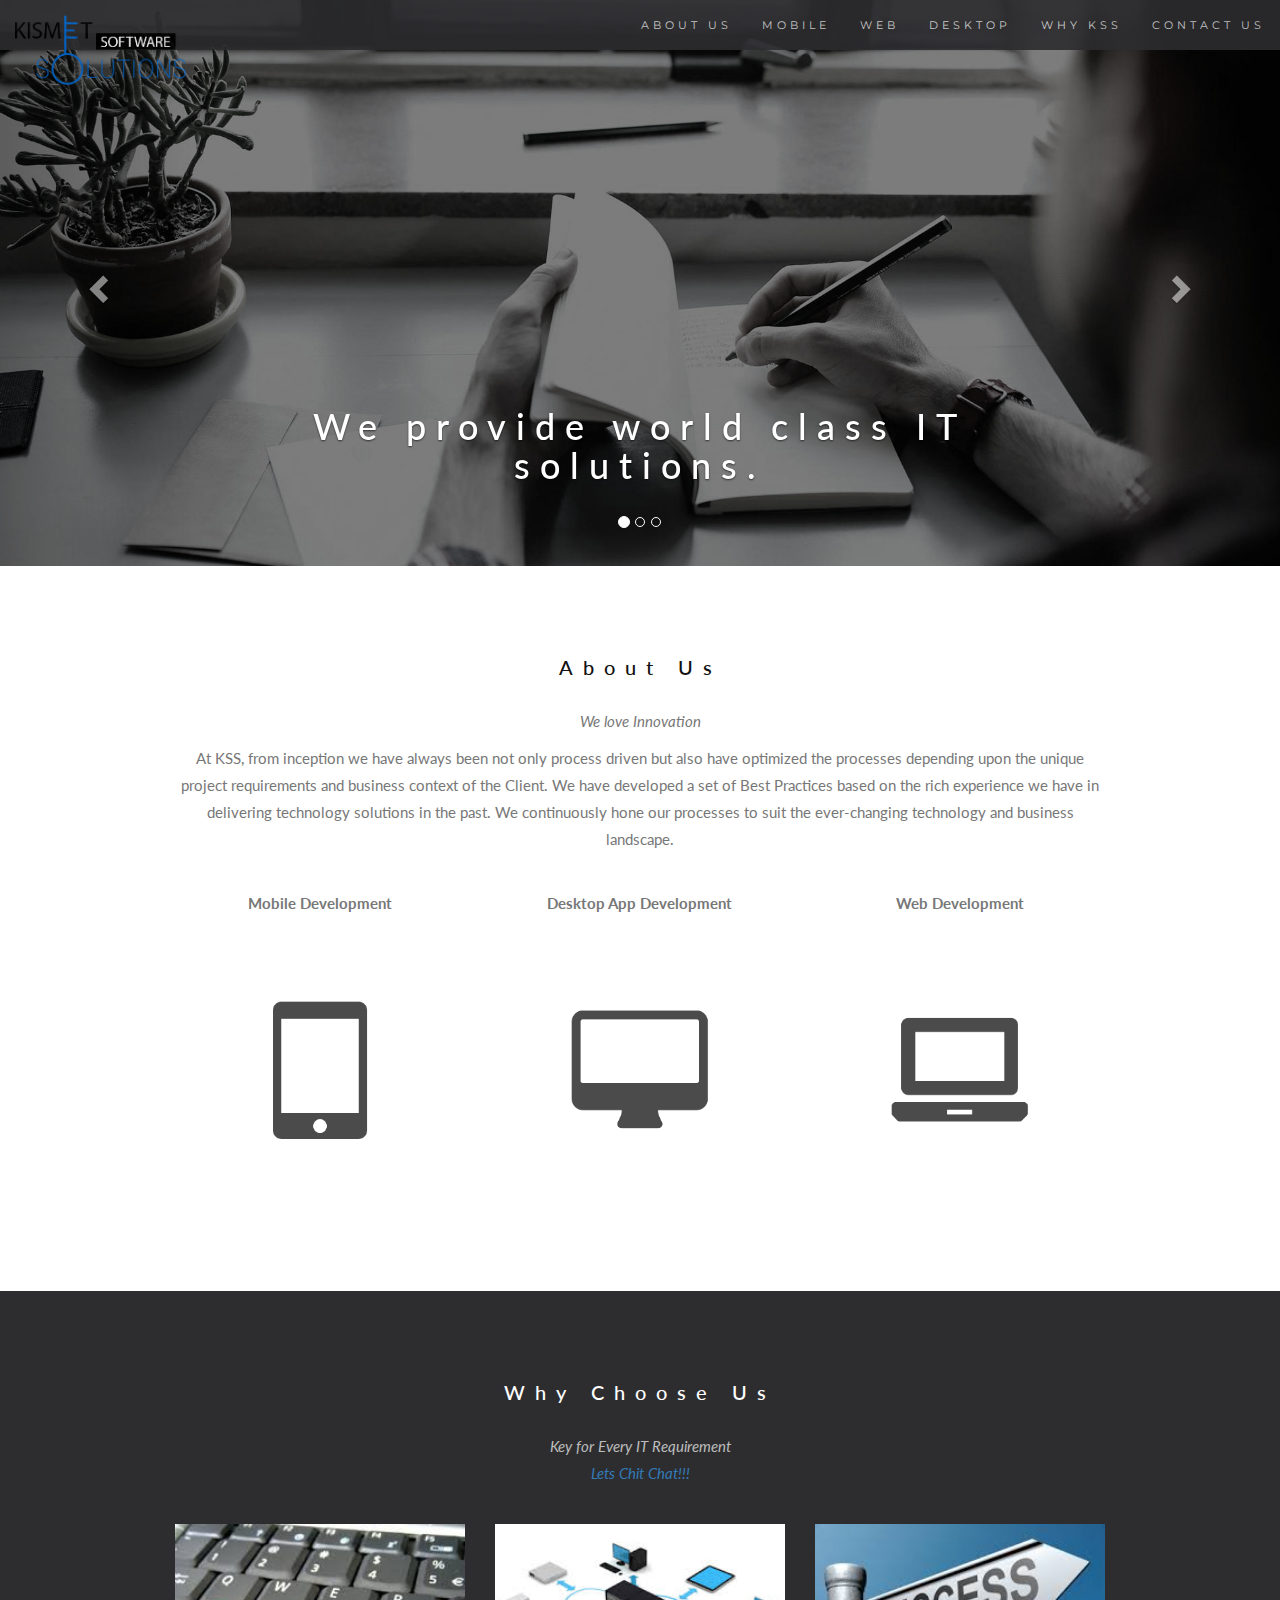
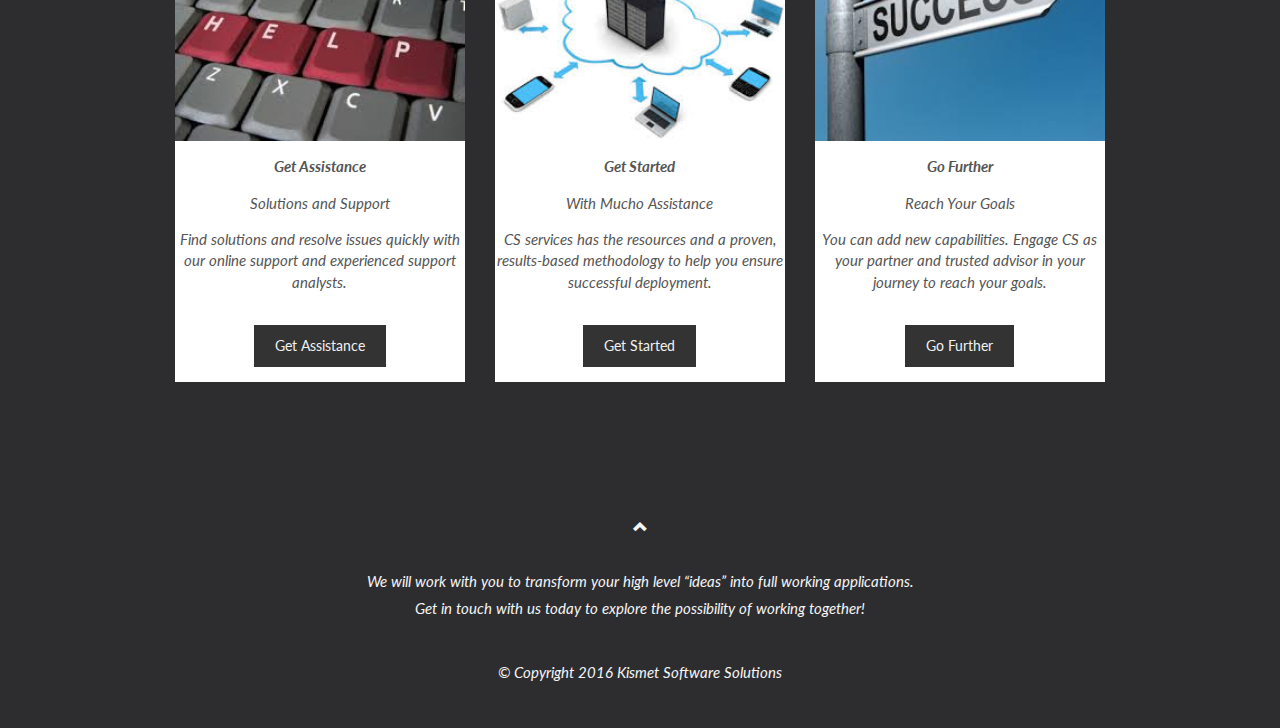
<file: kss/index.html>
<!DOCTYPE html>
<html lang="en">
<head>
  <title>Kismet Software Solutions</title>
  <meta charset="utf-8">
  <!--Developed by Ashish Pal 
  Contact devlopnation@gmail.com
  Phn - +91-8130527753
  -->
  <meta name="viewport" content="width=device-width, initial-scale=1">
  <link rel="stylesheet" href="css/bootstrap.min.css">
  <link rel="stylesheet" href="css/custom.css">
  <link rel="stylesheet" href="font-awesome/css/font-awesome.min.css">
  <link href="http://fonts.googleapis.com/css?family=Lato" rel="stylesheet" type="text/css">
  <link href="http://fonts.googleapis.com/css?family=Montserrat" rel="stylesheet" type="text/css">
  <script src="js/jquery.min.js"></script>
  <script src="js/bootstrap.min.js"></script>
</head>
<body id="home" data-spy="scroll" data-target=".navbar" data-offset="50">

<nav class="navbar navbar-default navbar-fixed-top">
  <div class="container-fluid">
    <div class="navbar-header">
      <button type="button" class="navbar-toggle" data-toggle="collapse" data-target="#myNavbar">
        <span class="icon-bar"></span>
        <span class="icon-bar"></span>
        <span class="icon-bar"></span>                        
      </button>
      <a class="navbar-brand" href="#home"><img class="imgLogo" src="./images/kss-logo.png" alt="logo">
        </a>
      <!--<a class="navbar-brand" href="#home">KSS</a>-->
    </div>
    <div class="collapse navbar-collapse" id="myNavbar">
      <ul class="nav navbar-nav navbar-right">
       <li><a href="#about">ABOUT US</a></li>
        <li><a href="../mobile/index.html">MOBILE</a></li>
        <li><a href="../web/index.html">WEB</a></li>
        <li><a href="../desktop/index.html">DESKTOP</a></li>
        <li><a href="#why">WHY KSS</a></li>
        <li><a href="contact.html">CONTACT US</a></li>
      </ul>
    </div>
  </div>
</nav>

<div id="myCarousel" class="carousel slide" data-ride="carousel">
    <!-- Indicators -->
    <ol class="carousel-indicators">
      <li data-target="#myCarousel" data-slide-to="0" class="active"></li>
      <li data-target="#myCarousel" data-slide-to="1"></li>
      <li data-target="#myCarousel" data-slide-to="2"></li>
    </ol>

    <!-- Wrapper for slides -->
    <div class="carousel-inner" role="listbox">
      <div class="item active">
        <img src="images/banner-bg.jpg" alt="..." width="1200" height="700">
        <div class="carousel-caption">
          <h1>We provide world class IT solutions.</h1>
        </div>      
      </div>

      <div class="item">
        <img src="images/banner-2.jpg" alt="..." width="1200" height="700">
        <div class="carousel-caption">
          <h1>Give your Business an Edge.</h1>
        </div>      
      </div>
    
      <div class="item">
        <img src="images/banner-3.jpg" alt="..." width="1200" height="700">
        <div class="carousel-caption">
          <h1>Up to date technology solutions.</h1>
        </div>      
      </div>
    </div>

    <!-- Left and right controls -->
    <a class="left carousel-control" href="#myCarousel" role="button" data-slide="prev">
      <span class="glyphicon glyphicon-chevron-left" aria-hidden="true"></span>
      <span class="sr-only">Previous</span>
    </a>
    <a class="right carousel-control" href="#myCarousel" role="button" data-slide="next">
      <span class="glyphicon glyphicon-chevron-right" aria-hidden="true"></span>
      <span class="sr-only">Next</span>
    </a>
</div>

<!-- Container (About Us Section) -->
<div id="about" class="container text-center">
  <h3>About Us</h3>
  <p><em>We love Innovation</em></p>
  <p>At KSS, from inception we have always been not only process driven but also have optimized the processes depending upon the unique project requirements and business context of the Client. We have developed a set of Best Practices based on the rich experience we have in delivering technology solutions in the past. We continuously hone our processes to suit the ever-changing technology and business landscape.</p>
  <br>
  <div class="row">
    <div class="col-sm-4">
      <p class="text-center"><strong>Mobile Development</strong></p><br>
      <a href="mobile/index.html">
        <img src="images/mobile.png" class="img-circle person" alt="Mobile Development" width="255" height="255">
      </a>
    </div>
    <div class="col-sm-4">
      <p class="text-center"><strong>Desktop App Development</strong></p><br>
      <a href="desktop/index.html">
        <img src="images/desktop.png" class="img-circle person" alt="Desktop App Development" width="255" height="255">
      </a>
    </div>
    <div class="col-sm-4">
      <p class="text-center"><strong>Web Development</strong></p><br>
      <a href="web/index.html">
        <img src="images/web.png" class="img-circle person" alt="Web Development" width="255" height="255">
      </a>
    </div>
  </div>

</div>

<!-- Container (Why KSS Section) -->
<div id="why" class="bg-1">
  <div class="container">
    <h3 class="text-center">Why Choose Us</h3>
      <p class="text-center">Key for Every IT Requirement<br> <a href="contact.html">Lets Chit Chat!!!</a> <br><br></p>
    
    <div class="row text-center">
      <div class="col-sm-4">
        <div class="thumbnail">
          <img src="images/asistance.jpg" alt="Paris" width="400" height="300">
          <p><strong>Get Assistance</strong></p>
          <p>Solutions and Support</p>
          <p>Find solutions and resolve issues quickly with our online support and experienced support analysts.</p>
          <br>
          <a class="btn" href="contact.html">Get Assistance</a>
        </div>
      </div>
      <div class="col-sm-4">
        <div class="thumbnail">
          <img src="images/started.jpg" alt="New York" width="400" height="300">
          <p><strong>Get Started</strong></p>
          <p>With Mucho Assistance</p>
          <p>CS services has the resources and a proven, results-based methodology to help you ensure successful deployment.</p>
          <br>
          <a class="btn" href="contact.html">Get Started</a>
        </div>
      </div>
      <div class="col-sm-4">
        <div class="thumbnail">
          <img src="images/further.jpg" alt="San Francisco" width="400" height="300">
          <p><strong>Go Further</strong></p>
          <p>Reach Your Goals</p>
          <p>You can add new capabilities. Engage CS as your partner and trusted advisor in your journey to reach your goals.</p>
          <br>
          <a class="btn" href="contact.html">Go Further</a>
        </div>
      </div>
    </div>
  </div>
  

<!-- Footer -->
<footer class="text-center">
  <a class="up-arrow" href="#home" data-toggle="tooltip" title="TO TOP">
    <span class="glyphicon glyphicon-chevron-up"></span>
  </a><br><br>
  <p>We will work with you to transform your high level “ideas” into full working applications.<br>
Get in touch with us today to explore the possibility of working together!</p>
<br>
<p>&copy; Copyright 2016 Kismet Software Solutions</p>

</footer>

</body>
</html>
</file>
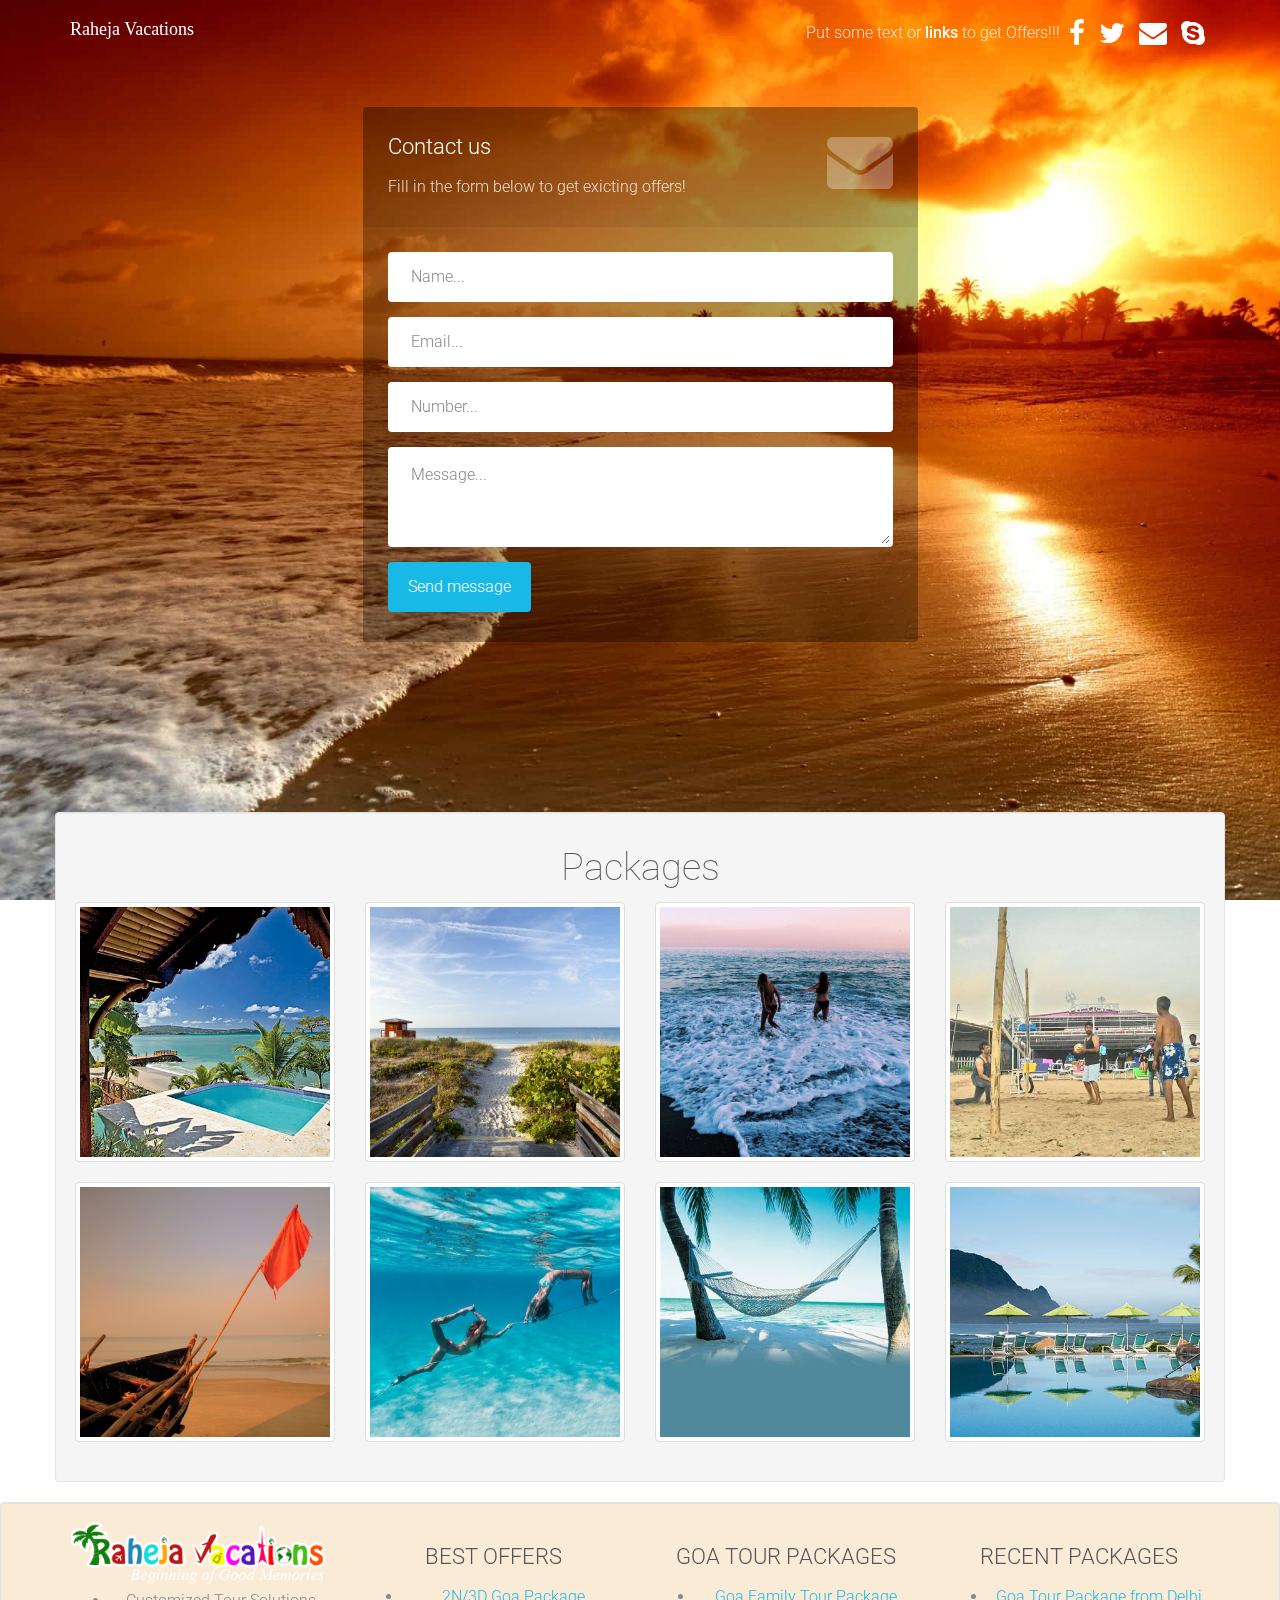
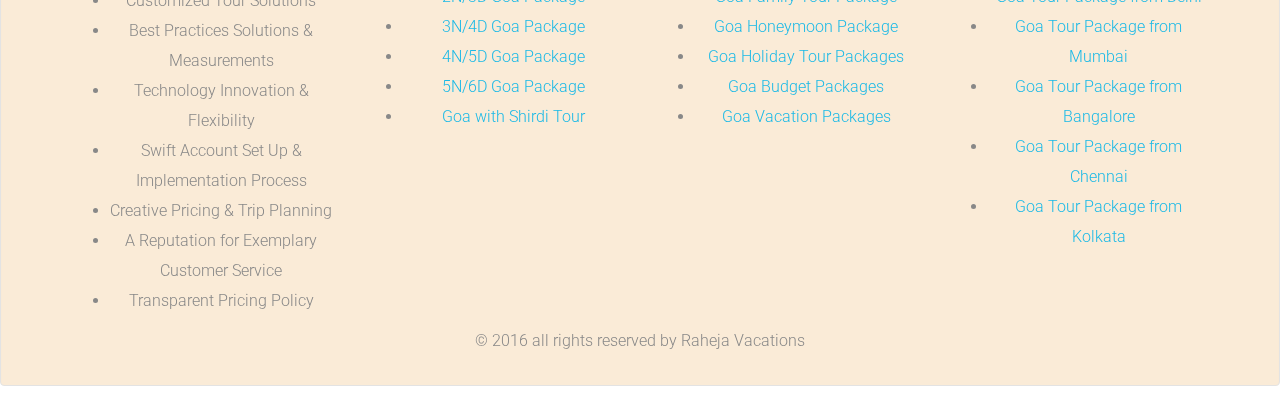
<file: rahejavaction/index.html>
<!DOCTYPE html>
<html lang="en">

    <head>

        <meta charset="utf-8">
        <meta http-equiv="X-UA-Compatible" content="IE=edge">
        <meta name="viewport" content="width=device-width, initial-scale=1">
        <title>Goa Tour | Raheja Vacations</title>

        <!-- CSS -->
        <link rel="stylesheet" href="http://fonts.googleapis.com/css?family=Roboto:400,100,300,500">
        <link rel="stylesheet" href="assets/bootstrap/css/bootstrap.min.css">
        <link rel="stylesheet" href="assets/font-awesome/css/font-awesome.min.css">
		<link rel="stylesheet" href="assets/css/form-elements.css">
        <link rel="stylesheet" href="assets/css/style.css">

        <!-- HTML5 Shim and Respond.js IE8 support of HTML5 elements and media queries -->
        <!-- WARNING: Respond.js doesn't work if you view the page via file:// -->
        <!--[if lt IE 9]>
            <script src="https://oss.maxcdn.com/libs/html5shiv/3.7.0/html5shiv.js"></script>
            <script src="https://oss.maxcdn.com/libs/respond.js/1.4.2/respond.min.js"></script>
        <![endif]-->

        <!-- Favicon and touch icons -->
        <link rel="shortcut icon" href="assets/ico/favicon.png">
        <link rel="apple-touch-icon-precomposed" sizes="144x144" href="assets/ico/apple-touch-icon-144-precomposed.png">
        <link rel="apple-touch-icon-precomposed" sizes="114x114" href="assets/ico/apple-touch-icon-114-precomposed.png">
        <link rel="apple-touch-icon-precomposed" sizes="72x72" href="assets/ico/apple-touch-icon-72-precomposed.png">
        <link rel="apple-touch-icon-precomposed" href="assets/ico/apple-touch-icon-57-precomposed.png">

    </head>

    <body data-spy="scroll" data-target=".navbar">

		<!-- Top menu -->
		<nav class="navbar navbar-inverse navbar-no-bg" role="navigation">
			<div class="container">
				<div class="navbar-header">
					<button type="button" class="navbar-toggle collapsed" data-toggle="collapse" data-target="#top-navbar-1">
						<span class="sr-only">Toggle navigation</span>
						<span class="icon-bar"></span>
						<span class="icon-bar"></span>
						<span class="icon-bar"></span>
					</button>
					<a><span class="li-text" style="color:white;    font-family: 'againtsregular';">
								<h4>Raheja Vacations</h4>
							</span></a>
					<!--<a class="navbar-brand" href="index.html"></a>-->
				</div>
				<!-- Collect the nav links, forms, and other content for toggling -->
				<div class="collapse navbar-collapse" id="top-navbar-1">
					<ul class="nav navbar-nav navbar-right">
						<li>
							<span class="li-text">
								Put some text or
							</span> 
							<a href="#packages"><strong>links</strong></a> 
							<span class="li-text">
								to get Offers!!!
							</span> 
							<span class="li-social">
								<a href="#"><i class="fa fa-facebook"></i></a> 
								<a href="#"><i class="fa fa-twitter"></i></a> 
								<a href="#"><i class="fa fa-envelope"></i></a> 
								<a href="#"><i class="fa fa-skype"></i></a>
							</span>
						</li>
					</ul>
				</div>
			</div>
		</nav>

        <!-- Top content -->
        <div class="top-content">
        	
            <div class="inner-bg">
                <div class="container" id="contact">
                    <div class="row">
                        <div class="col-sm-6 col-sm-offset-3 form-box">
                        	<div class="form-top">
                        		<div class="form-top-left">
                        			<h3>Contact us</h3>
                            		<p>Fill in the form below to get exicting offers!</p>
                        		</div>
                        		<div class="form-top-right">
                        			<i class="fa fa-envelope"></i>
                        		</div>
                            </div>
                            <div class="form-bottom contact-form">
			                    <form role="form" action="assets/contact.php" method="post">
			                    	<div class="form-group">
			                    		<label class="sr-only" for="contact-name">Name</label>
			                        	<input type="text" name="name" placeholder="Name..." class="contact-email form-control" id="contact-name">
			                        </div>
			                    	<div class="form-group">
			                    		<label class="sr-only" for="contact-email">Email</label>
			                        	<input type="text" name="email" placeholder="Email..." class="contact-email form-control" id="contact-email">
			                        </div>
			                        <div class="form-group">
			                        	<label class="sr-only" for="contact-number">Number</label>
			                        	<input type="text" name="Number" placeholder="Number..." class="contact-subject form-control" id="contact-number">
			                        </div>
			                        <div class="form-group">
			                        	<label class="sr-only" for="contact-message">Message</label>
			                        	<textarea name="message" placeholder="Message..." class="contact-message form-control" id="contact-message"></textarea>
			                        </div>
			                        <button type="submit" class="btn">Send message</button>
			                    </form>
		                    </div>
                        </div>
                    </div>
                </div>
            </div>
            
        </div>
        <div class="container well" id="packages">
        <H1 class="text-center">Packages</H1>
        <div class="row">
            <div class="col-md-3">            
                <div class="thumbnail">
                    <div class="caption">
                            <h4>Best Goa Trip</h4>
                            <p> Duration: 2N/3D
                               <br>
                                Accomodation | Meal | Sight Seeing
                                <br>
                                North Goa
                                <br>
                                <strong>Price: 4,499 INR</strong></p>
                            <a href="#contact" class="label label-default" rel="tooltip" title="Contact Us">Contact</a>
                        </div>
                        <img src="assets/img/dest/8.jpg" alt="...">
                    </div>
              </div>

                <div class="col-md-3">            
                    <div class="thumbnail">
                        <div class="caption">
                            <h4>Thumbnail Headline</h4>
                            <p>short thumbnail description</p>
                            <a href="#contact" class="label label-default" rel="tooltip" title="Contact Us">Contact</a>
                        </div>
                        <img src="assets/img/dest/2.jpg" alt="...">
                    </div>
              </div>

                <div class="col-md-3">            
                    <div class="thumbnail">
                        <div class="caption">
                            <h4>Thumbnail Headline</h4>
                            <p>short thumbnail description</p>
                            <a href="#contact" class="label label-default" rel="tooltip" title="Contact Us">Contact</a>
                        </div>
                        <img src="assets/img/dest/6.jpg" alt="...">
                    </div>
              </div>

                <div class="col-md-3">            
                    <div class="thumbnail">
                        <div class="caption">
                            <h4>Thumbnail Headline</h4>
                            <p>short thumbnail description</p>
                            <a href="#contact" class="label label-default" rel="tooltip" title="Contact Us">Contact</a>
                        </div>
                        <img src="assets/img/dest/5.jpg" alt="...">
                    </div>
              </div>        
        
              </div>
              
              
              
              <div class="row">
            <div class="col-md-3">            
                <div class="thumbnail">
                    <div class="caption">
                            <h4>Thumbnail Headline</h4>
                            <p>short thumbnail description</p>
                            <a href="#contact" class="label label-default" rel="tooltip" title="Contact Us">Contact</a>
                        </div>
                        <img src="assets/img/dest/4.jpg" alt="...">
                    </div>
              </div>

                <div class="col-md-3">            
                    <div class="thumbnail">
                        <div class="caption">
                            <h4>Thumbnail Headline</h4>
                            <p>short thumbnail description</p>
                            <a href="#contact" class="label label-default" rel="tooltip" title="Contact Us">Contact</a>
                        </div>
                        <img src="assets/img/dest/7.jpg" alt="...">
                    </div>
              </div>

                <div class="col-md-3">            
                    <div class="thumbnail">
                        <div class="caption">
                            <h4>Thumbnail Headline</h4>
                            <p>short thumbnail description</p>
                            <a href="#contact" class="label label-default" rel="tooltip" title="Contact Us">Contact</a>
                        </div>
                        <img src="assets/img/dest/10.jpg" alt="...">
                    </div>
              </div>

                <div class="col-md-3">            
                    <div class="thumbnail">
                        <div class="caption">
                            <h4>Thumbnail Headline</h4>
                            <p>short thumbnail description</p>
                            <a href="#contact" class="label label-default" rel="tooltip" title="Contact Us">Contact</a>
                        </div>
                        <img src="assets/img/dest/11.jpg" alt="...">
                    </div>
              </div>        
        
              </div>
              
              
        </div>
        
        <div class="container-fluid well colored">
            <!-- Start main-footer -->
            <footer class="main-footer padding-top80 dark-bg">
                <div class="container">
                    <div class="row">
                        <div class="col-md-3">
                            <div class="widget widget-about padding-bottom0">
                                 <a class="logo padding-bottom35" href="index.html"><img src="assets/img/logo2-transparent.png" alt="raheja Vacation"></a>
                                  <ul>
                                   <li>Customized Tour Solutions</li>
                                   <li>Best Practices Solutions & Measurements</li>
                                   <li>Technology Innovation & Flexibility</li>
                                   <li>Swift Account Set Up & Implementation Process</li>
                                   <li>Creative Pricing & Trip Planning</li>
                                   <li>A Reputation for Exemplary Customer Service</li>
                                   <li>Transparent Pricing Policy</li>
                               </ul> 
                            </div><!-- /widget-about -->
                        </div><!-- /col-md-3 -->
                        <div class="col-md-3">
                            <div class="widget widget-latest-posts widget-latest-posts-style4">
                                <h3 >BEST OFFERS</h3>
                                <ul>
                                    <li>
                                        <a href="form.html">2N/3D Goa Package</a>
                                    </li>
                                    <li>
                                    <a href="form.html">3N/4D Goa Package</a>
                                    </li>
                                    <li><a href="form.html">4N/5D Goa Package</a>
                                    </li>
                                    <li><a href="form.html">5N/6D Goa Package</a>
                                    </li>
                                    <li><a href="form.html">Goa with Shirdi Tour</a>
                                    </li>
                                </ul>
                            </div><!-- /widget-latest-posts -->
                        </div><!-- /col-md-3 -->
						
						<div class="col-md-3">
                            <div class="widget widget-latest-posts widget-latest-posts-style4">
                                <h3 >GOA TOUR PACKAGES</h3>
                                <ul>
                                    <li><a href="form.html">Goa Family Tour Package</a>
                                    </li>
                                    <li><a href="form.html">Goa Honeymoon Package</a>
                                    </li>
                                    <li><a href="form.html">Goa Holiday Tour Packages</a>
                                    </li>
                                    <li><a href="form.html">Goa Budget Packages</a></li>
                                    <li><a href="form.html">Goa Vacation Packages</a>
                                    </li>
                                </ul>
                            </div><!-- /widget-latest-posts -->
                        </div><!-- /col-md-3 -->
						
                        
                        <div class="col-md-3">
                            <div class="widget widget-latest-posts widget-latest-posts-style4">
                                <h3>RECENT PACKAGES</h3>
                                <ul>
                                   <li><a href="form.html">Goa Tour Package from Delhi</a></li>
                                   <li><a href="form.html">Goa Tour Package from Mumbai</a></li>
                                   <li><a href="form.html">Goa Tour Package from Bangalore</a></li>
                                   <li><a href="form.html">Goa Tour Package from Chennai</a></li>
                                   <li><a href="form.html">Goa Tour Package from Kolkata</a></li>
                                </ul>
                            </div><!-- /widget-latest-posts -->
                        </div><!-- /col-md-3 -->
                    </div><!-- /row -->
                </div><!-- /container -->
                <div class="footer-bottom-bar margin-top85 clearfix">
                    <div class="container">
                        <p class="copyright uppercase">© 2016 all rights reserved by Raheja Vacations</p>
                    </div><!-- /container -->
                </div><!-- /footer-bottom-bar -->
            </footer>
            <!-- End main-footer -->
        </div>

        <!-- Javascript -->
        <script src="assets/js/jquery-1.11.1.min.js"></script>
        <script src="assets/bootstrap/js/bootstrap.min.js"></script>
        <script src="assets/js/jquery.backstretch.min.js"></script>
        <script src="assets/js/retina-1.1.0.min.js"></script>
        <script src="assets/js/scripts.js"></script>
        <script src="assets/js/custom.js"></script>
        
        <!--[if lt IE 10]>
            <script src="assets/js/placeholder.js"></script>
        <![endif]-->

    </body>

</html>
</file>
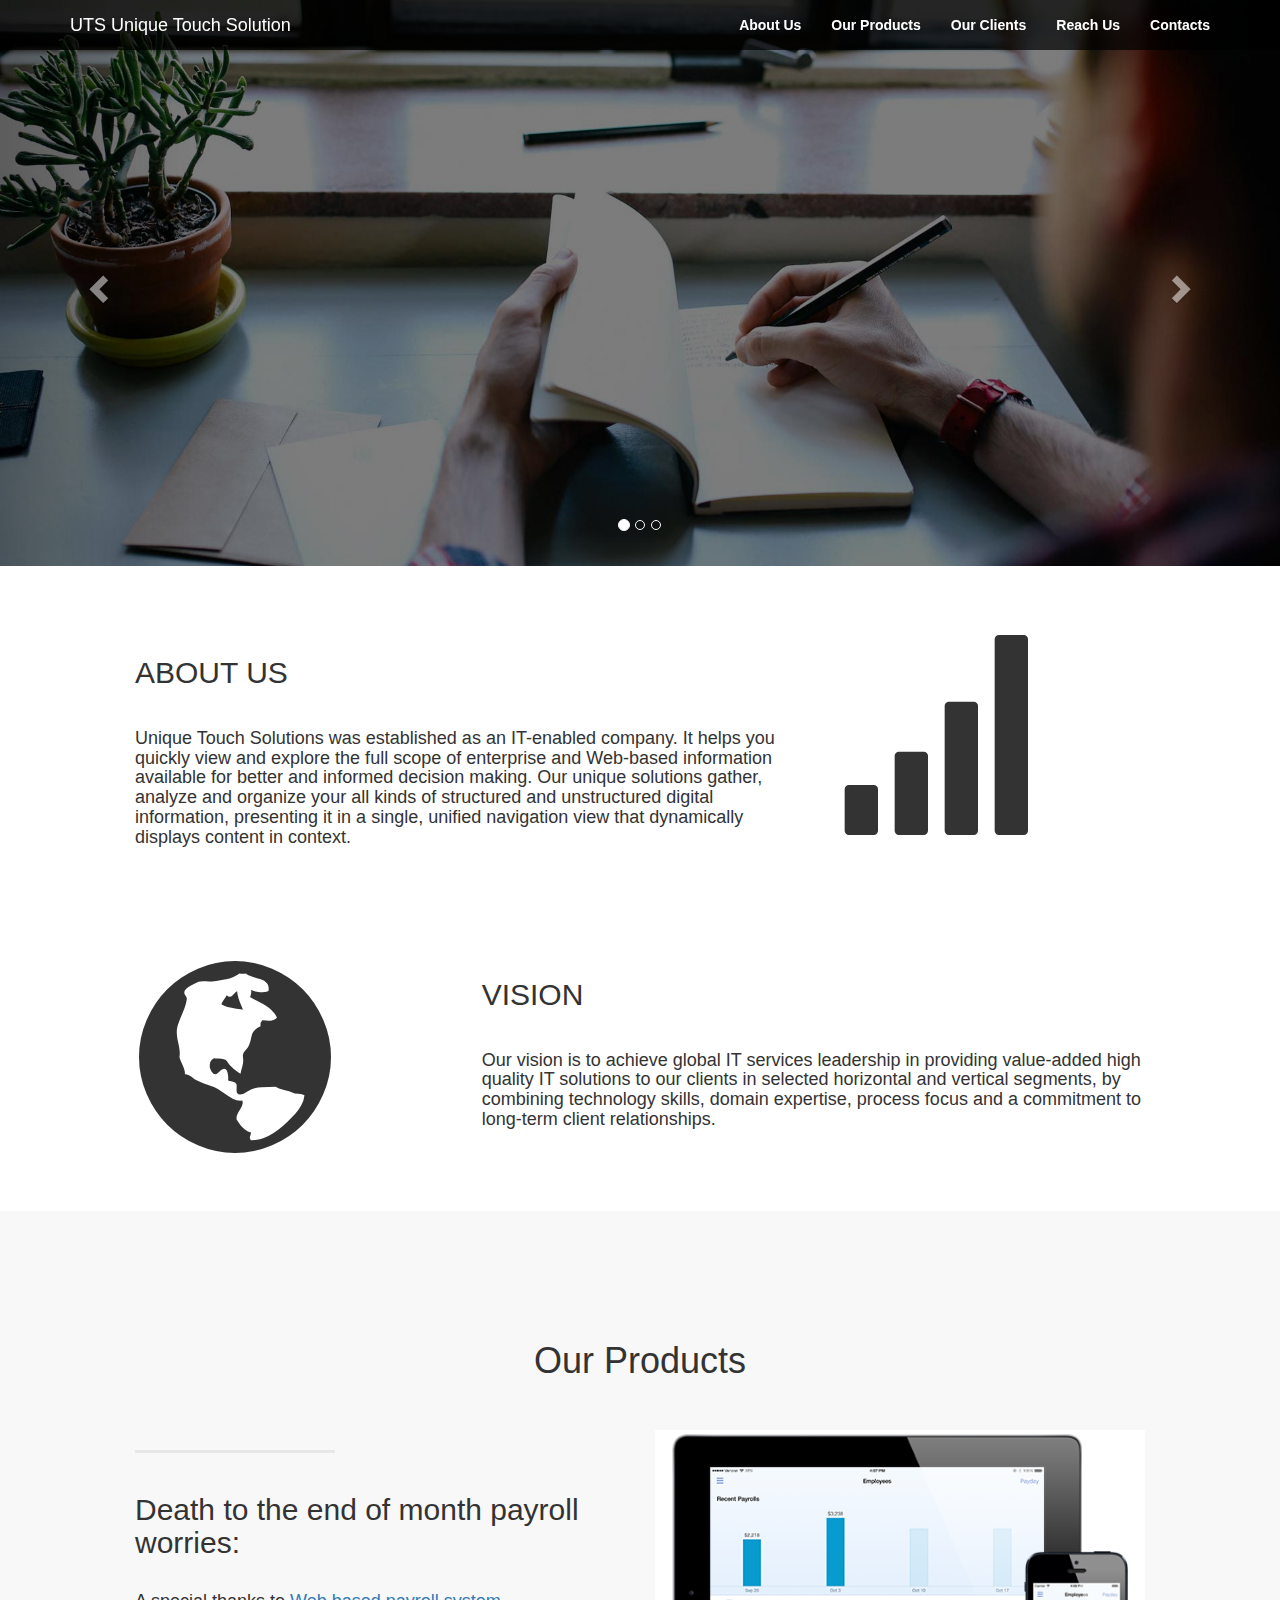
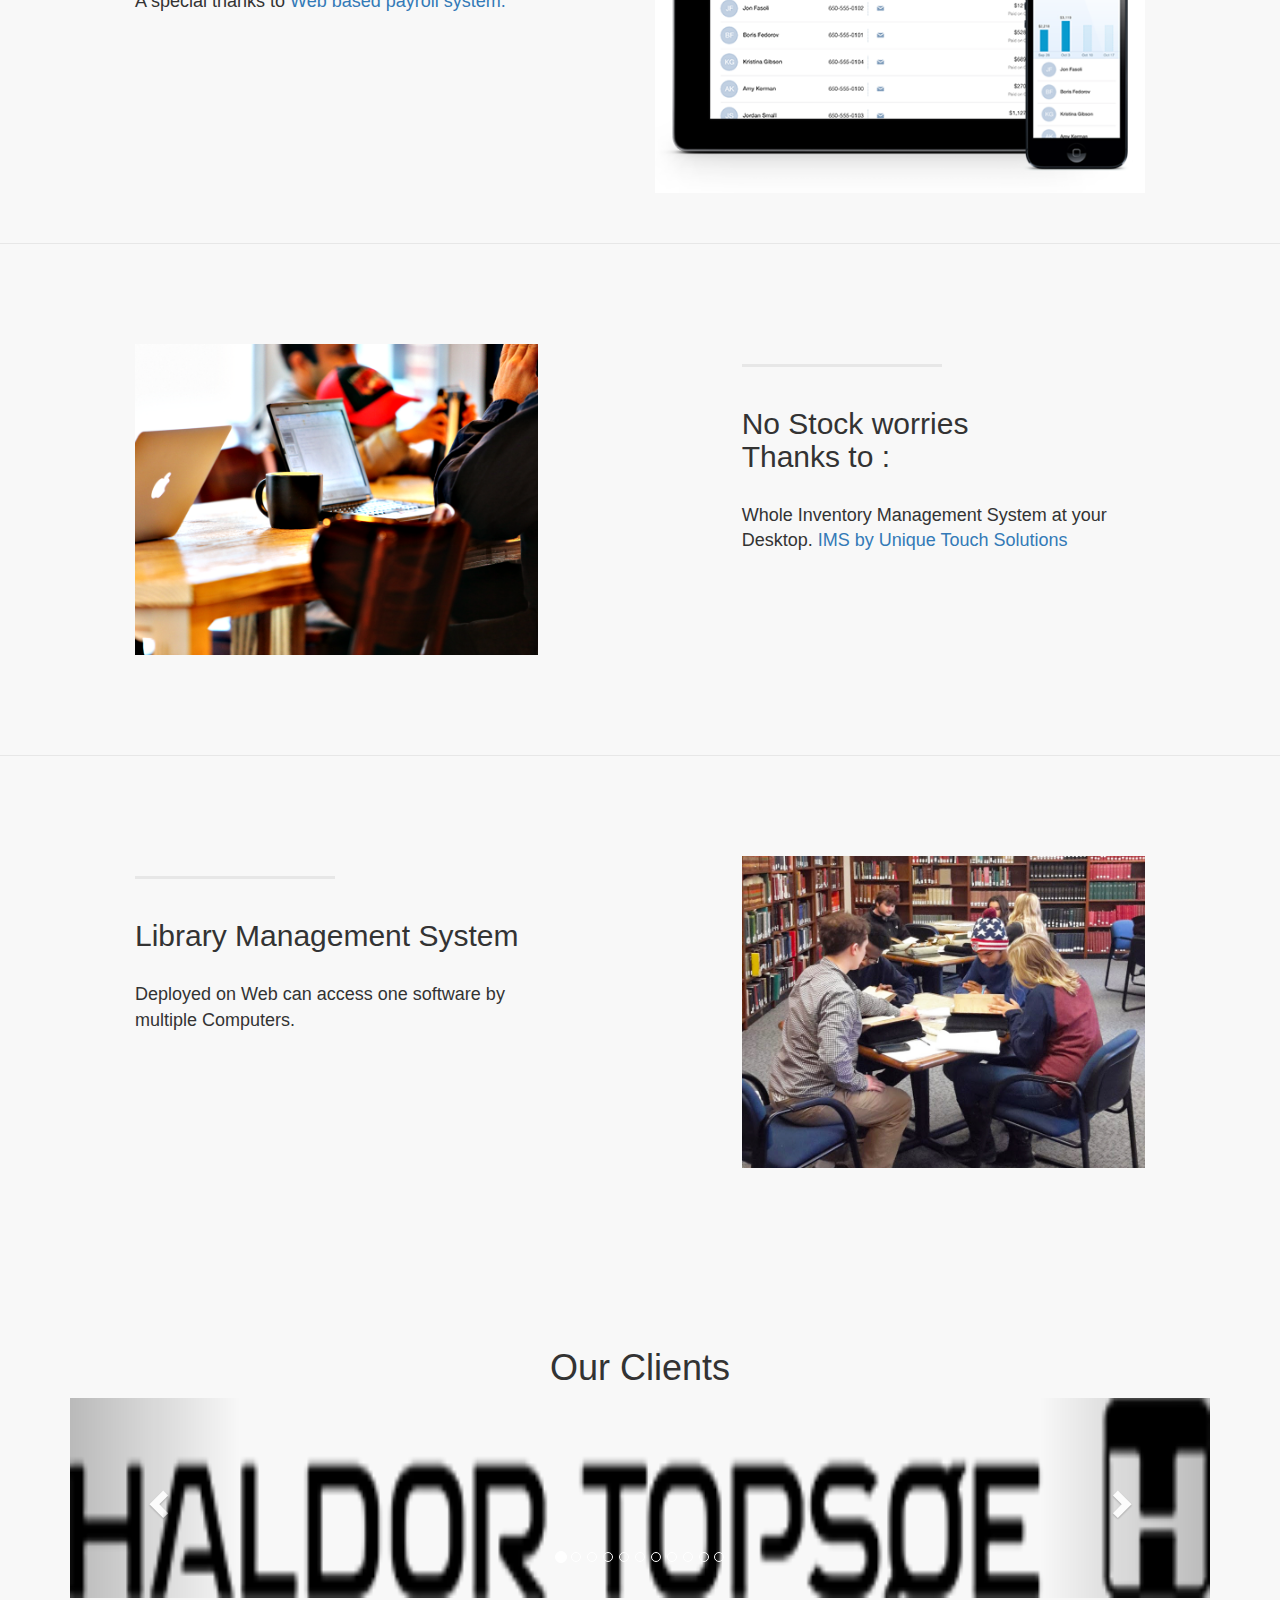
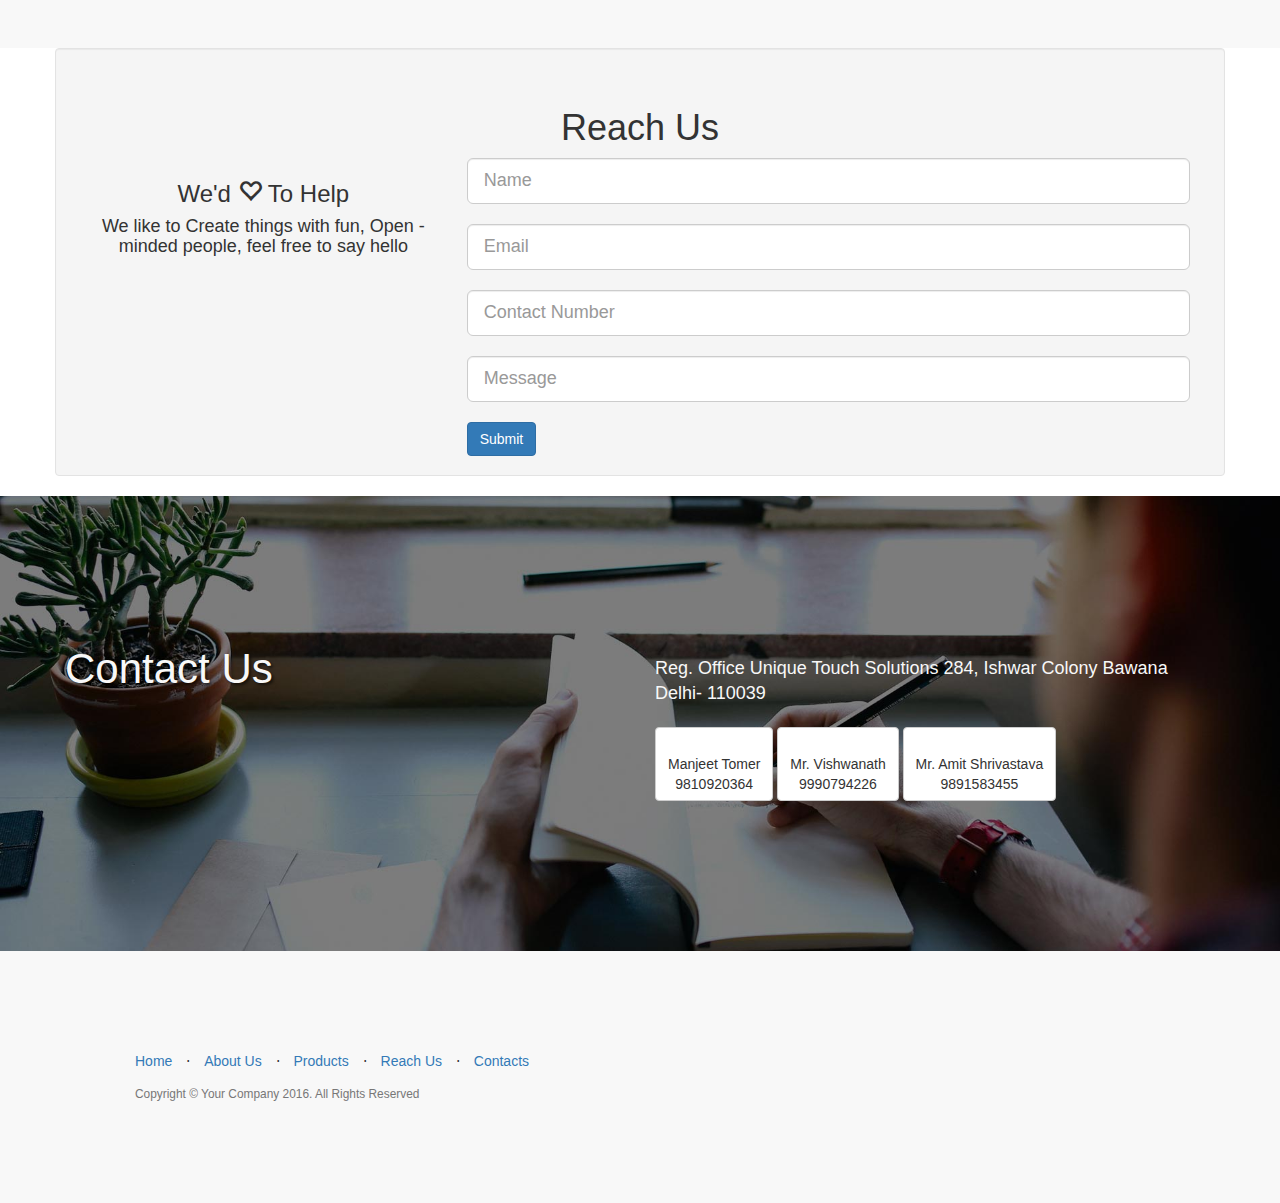
<file: UTS/index.html>
<!DOCTYPE html>
<html lang="en-us">

<head>
    <meta charset="utf-8">
    <meta http-equiv="X-UA-Compatible" content="IE=edge">
    <meta name="viewport" content="width=device-width, initial-scale=1">
    <meta name="description" content="">
    <meta name="author" content="">
    <title>Unique Touch Solution</title>
    <!-- Bootstrap Core CSS -->
    <link href="css/bootstrap.min.css" rel="stylesheet">
    <!-- Custom CSS -->
    <link href="css/landing-page.css" rel="stylesheet">
    <link href="css/custom.css" rel="stylesheet">
    <!-- Custom Fonts -->
    <link href="font-awesome/css/font-awesome.min.css" rel="stylesheet" type="text/css">
    <link href="http://fonts.googleapis.com/css?family=Lato:300,400,700,300italic,400italic,700italic" rel="stylesheet" type="text/css">
    
    <!-- jQuery -->
    <script src="js/jquery.js "></script>
    <!-- Bootstrap Core JavaScript -->
    <script src="js/bootstrap.min.js "></script>
    
    <script src="js/custom.js"></script>
    <!-- HTML5 Shim and Respond.js IE8 support of HTML5 elements and media queries -->
    <!-- WARNING: Respond.js doesn't work if you view the page via file:// -->
    <!--[if lt IE 9]>
        <script src="https://oss.maxcdn.com/libs/html5shiv/3.7.0/html5shiv.js"></script>
        <script src="https://oss.maxcdn.com/libs/respond.js/1.4.2/respond.min.js"></script>
    <![endif]-->
</head>

<body>
    <!-- Navigation -->
    <nav class="navbar navbar-inverse navbar-fixed-top">
        <div class="container">
    <div class="navbar-header">
      <button type="button" class="navbar-toggle" data-toggle="collapse" data-target="#myNavbar">
        <span class="icon-bar"></span>
        <span class="icon-bar"></span>
        <span class="icon-bar"></span>                        
      </button>
      <a class="navbar-brand" href="#">UTS Unique Touch Solution</a>
    </div>
    <div class="collapse navbar-collapse" id="myNavbar">
      <ul class="nav navbar-nav navbar-right">
        <li><a href="#about"><strong>About Us</strong></a></li>
                    <li><a href="#product"><strong>Our Products</strong></a></li>
                    <li><a href="#clients"><strong>Our Clients</strong></a></li>
                    <li><a href="#reachus"><strong>Reach Us</strong></a></li>
                    <li><a href="#contact"><strong>Contacts</strong></a></li>
      </ul>
    </div>
  </div>
</nav>
    <!-- Header -->
    <!--corousal--->
    <div class="container-fluid">
        <div id="carousel-example-generic" class="carousel slide" data-ride="carousel">
            <ol class="carousel-indicators">
                <li data-target="#carousel-example-generic" data-slide-to="0" class="active"></li>
                <li data-target="#carousel-example-generic" data-slide-to="1"></li>
                <li data-target="#carousel-example-generic" data-slide-to="2"></li>
            </ol>
            <div class="carousel-inner">
            
            <div class="item active">
                <!-- Set the first background image using inline CSS below. -->
                <img src="img/banner-bg.jpg">
                   <div class="carousel-caption">
                   <!--<a href="#product" class="btn btn-default btn-responsive btn-clr"> <i class="fa fa-cubes" aria-hidden="true"> <h2>We provide world class IT solutions.</h2></i> </a>-->
                </div>
            </div>
            <div class="item">
                <!-- Set the second background image using inline CSS below. -->
                <img src="img/banner-2.jpg">
                   <div class="carousel-caption">
                    <!--<a id="products" href="#product" class="btn btn-default btn-clr btn-responsive"> <i class="fa fa-cubes" aria-hidden="true"> </i>
                            <h2>Give your Business an Edge. </h2> </a>-->
                </div>
            </div>
            <div class="item">
                <!-- Set the third background image using inline CSS below. -->
                <img src="img/banner-3.jpg">
                <div class="carousel-caption">
                    <!--<a href="#product">
                            <h2>Up to date technology solutions.</h2> </a>-->
                </div>
            </div>
            </div>
        
            <a class="left carousel-control" href="#carousel-example-generic" role="button" data-slide="prev"> <span class="glyphicon glyphicon-chevron-left" aria-hidden="true"></span> <span class="sr-only">Previous</span> </a>
            <a class="right carousel-control" href="#carousel-example-generic" role="button" data-slide="next"> <span class="glyphicon glyphicon-chevron-right" aria-hidden="true"></span> <span class="sr-only">Next</span> </a>
        </div>
    </div>
        
    <div id="about" class="container">
  <div class="row">
   <br>
    <div class="col-sm-8">
      <h2>ABOUT US</h2><br>
      <h4>Unique Touch Solutions was established as an IT-enabled company. It helps you quickly view and explore the full scope of enterprise and Web-based information available for better and informed decision making. Our unique solutions gather, analyze and organize your all kinds of structured and unstructured digital information, presenting it in a single, unified navigation view that dynamically displays content in context.</h4>
    </div>
    <div class="col-sm-4">
      <span class="glyphicon glyphicon-signal logo"></span>
    </div>
  </div>
</div>

<div class="container bg-grey">
  <div class="row">
    <div class="col-sm-4">
      <span class="glyphicon glyphicon-globe logo"></span>
    </div>
    <div class="col-sm-8">
      <h2>VISION</h2><br>
      <h4>Our vision is to achieve global IT services leadership in providing value-added high quality IT solutions to our clients in selected horizontal and vertical segments, by combining technology skills, domain expertise, process focus and a commitment to long-term client relationships.</h4>
    </div>
  </div>
</div>

    
    <!-- /.container -->
    <!-- Page Content -->
    <div class="content-section-a ">
        <div class="container ">
            <div id="product">
               <br>
               <br>
               <br>
                <h1 class="text-center">Our Products</h1>
                <div class="row ">
                    <div class="col-lg-6 col-sm-6 ">
                        <hr class="section-heading-spacer ">
                        <div class="clearfix "></div>
                        <h2 class="section-heading ">Death to the end of month payroll worries:</h2>
                        <p class="lead ">A special thanks to <a target="_blank " href="# ">Web based payroll system.</a></p>
                    </div>
                    <div class="col-lg-6 col-sm-6 "><img id="products-image" class="img-responsive " src="img/payroll.png " alt=" "> </div>
                </div>
                <!-- /.container -->
            </div>
        </div>
        <!-- /.content-section-a -->
        <div class="content-section-b ">
            <div class="container ">
                <div class="row ">
                    <div class="col-lg-5 col-lg-offset-1 col-sm-push-6 col-sm-6 ">
                        <hr class="section-heading-spacer ">
                        <div class="clearfix "></div>
                        <h2 class="section-heading ">No Stock worries<br>Thanks to :</h2>
                        <p class="lead ">Whole Inventory Management System at your Desktop. <a target="_blank " href="# ">IMS by Unique Touch Solutions</a></p>
                    </div>
                    <div class="col-lg-5 col-sm-pull-6 col-sm-6 "> <img id="products-image" class="img-responsive " src="img/stocks.png" alt=" "> </div>
                </div>
            </div>
            <!-- /.container -->
        </div>
        <!-- /.content-section-b -->
        <div class="content-section-a ">
            <div class="container ">
                <div class="row ">
                    <div class="col-lg-5 col-sm-6 ">
                        <hr class="section-heading-spacer ">
                        <div class="clearfix "></div>
                        <h2 class="section-heading ">Library Management System</h2>
                        <p class="lead ">Deployed on Web can access one software by multiple Computers. </p>
                    </div>
                    <div class="col-lg-5 col-lg-offset-2 col-sm-6 "> <img id="products-image" class="img-responsive " src="img/library.jpg " alt=" "> </div>
                </div>
            </div>
            <!-- /.container -->
        </div>
        <div id="clients" class="container">
           <br>
           <br>
           <br>
            <h1 class="text-center">Our Clients</h1>
            <div id="carousel-example-generic" class="carousel slide" data-ride="carousel">
              <!-- Indicators -->
  <ol class="carousel-indicators">
    <li data-target="#carousel-example-generic" data-slide-to="0" class="active"></li>
    <li data-target="#carousel-example-generic" data-slide-to="1"></li>
    <li data-target="#carousel-example-generic" data-slide-to="2"></li>
    <li data-target="#carousel-example-generic" data-slide-to="3"></li>
    <li data-target="#carousel-example-generic" data-slide-to="4"></li>
    <li data-target="#carousel-example-generic" data-slide-to="5"></li>
    <li data-target="#carousel-example-generic" data-slide-to="6"></li>
    <li data-target="#carousel-example-generic" data-slide-to="7"></li>
    <li data-target="#carousel-example-generic" data-slide-to="8"></li>
    <li data-target="#carousel-example-generic" data-slide-to="9"></li>
    <li data-target="#carousel-example-generic" data-slide-to="10"></li>
  </ol>

  <!-- Wrapper for slides -->
  <div class="carousel-inner" role="listbox">
    <div class="item active">
      <img class="img-responsive fixed center-block" src="img/companyLogo/haldortopsoe_log.png">
      <div class="carousel-caption">
        
      </div>
    </div>
    <div class="item">
      <img class="img-responsive fixed center-block" src="img/companyLogo/angelique_logo.jpg">
      <div class="carousel-caption">
        
      </div>
    </div>
    <div class="item">
      <img class="img-responsive fixed center-block" src="img/companyLogo/laxmienterprise_logo.gif">
      <div class="carousel-caption">
        
      </div>
    </div>
    <div class="item">
      <img class="img-responsive fixed center-block" src="img/companyLogo/logistics_logo.jpg">
      <div class="carousel-caption">
        
      </div>
    </div>
    <div class="item">
      <img class="img-responsive fixed center-block" src="img/companyLogo/mmtcpamp_logo.png">
      <div class="carousel-caption">
        
      </div>
    </div>
    <div class="item">
      <img class="img-responsive fixed center-block" src="img/companyLogo/powerlink_logo.gif">
      <div class="carousel-caption">
        
      </div>
    </div>
    <div class="item">
      <img class="img-responsive fixed center-block" src="img/companyLogo/samsungengg_logo.gif">
      <div class="carousel-caption">
        
      </div>
    </div>
    <div class="item">
      <img class="img-responsive fixed center-block" src="img/companyLogo/varunna_logo.jpg">
      <div class="carousel-caption">
        
      </div>
    </div>
    <div class="item">
      <img class="img-responsive fixed center-block" src="img/companyLogo/vipul_logo.png">
      <div class="carousel-caption">
        
      </div>
    </div>
    <div class="item">
      <img class=" fixed img-responsive center-block" src="img/companyLogo/yusem_logo.png">
      <div class="carousel-caption">
        
      </div>
    </div>
  </div>

  <!-- Controls -->
  <a class="left carousel-control" href="#carousel-example-generic" role="button" data-slide="prev">
    <span class="glyphicon glyphicon-chevron-left" aria-hidden="true"></span>
    <span class="sr-only">Previous</span>
  </a>
  <a class="right carousel-control" href="#carousel-example-generic" role="button" data-slide="next">
    <span class="glyphicon glyphicon-chevron-right" aria-hidden="true"></span>
    <span class="sr-only">Next</span>
  </a>
</div>
            
        </div>
    </div>
    <form>
        <div id="reachus" class="well container">
           <br>
            <h1 class="text-center">Reach Us</h1>
            <div class="form-group">
                <div class="col-md-4 col-sm-4">
                    <h3 class="text-center">We'd <span class="glyphicon glyphicon-heart-empty"></span> To Help</h3>
                    <h4 class="text-center">
                        We like to Create things with fun, Open - minded people, feel free to say hello
                    </h4>
                </div>
                <div class="col-md-8 col-sm-8">
                    <input class="form-control input-lg" id="exampleName" placeholder="Name">
                    <br>
                    <input type="email" class="form-control input-lg" id="exampleInputEmail1" placeholder="Email">
                    <br>
                    <input type="text" class="form-control input-lg" id="exampleInputPassword1" placeholder="Contact Number">
                    <br>
                    <input type="text" class="form-control input-lg" id="message" placeholder="Message">
                    <br> 
                    <button type="submit" class="btn btn-primary">Submit</button>
                </div>
            </div>
        </div>
    </form>
    <!-- /.content-section-a -->
    <div class="banner ">
        <div id="contact" class="container-fluid">
            <div class="row ">
                <div class="col-lg-6 ">
                    <h2>Contact Us</h2> </div>
                <div class="col-lg-6 ">
                    <h4>
                       <address> Reg. Office Unique Touch Solutions
                    284, Ishwar Colony
                    Bawana Delhi- 110039</address>
                       
                   </h4>
                    <a class="btn btn-default btn-responsive" href="mailto:manjeet@uts-india.net " a>
                        <br>Manjeet Tomer
                        <br>9810920364 </a>
                    <a class="btn btn-default btn-responsive" href="mailto:utsservices@yahoo.co.in  ">
                        <br>Mr. Vishwanath
                        <br> 9990794226 </a>
                    <a class="btn btn-default btn-responsive" href="mailto:manjeetkumartomer@yahoo.com  ">
                        <br>Mr. Amit Shrivastava
                        <br> 9891583455 </a>
                </div>
            </div>
        </div>
        <!-- /.container -->
    </div>
    <!-- /.banner -->
    <!-- Footer -->
    <footer>
        <div class="container ">
            <div class="row ">
                <div class="col-lg-12 ">
                    <ul class="list-inline ">
                        <li> <a href="# ">Home</a> </li>
                        <li class="footer-menu-divider ">&sdot;</li>
                        <li> <a href="#about-us ">About Us</a> </li>
                        <li class="footer-menu-divider ">&sdot;</li>
                        <li> <a href="#product ">Products   </a> </li>
                        <li class="footer-menu-divider ">&sdot;</li>
                        <li> <a href="#reachus">Reach Us</a> </li>
                        <li class="footer-menu-divider ">&sdot;</li>
                        <li> <a href="#contact">Contacts</a> </li>
                    </ul>
                    <p class="copyright text-muted small ">Copyright &copy; Your Company 2016. All Rights Reserved</p>
                </div>
            </div>
        </div>
    </footer>
    
</body>

</html>
</file>
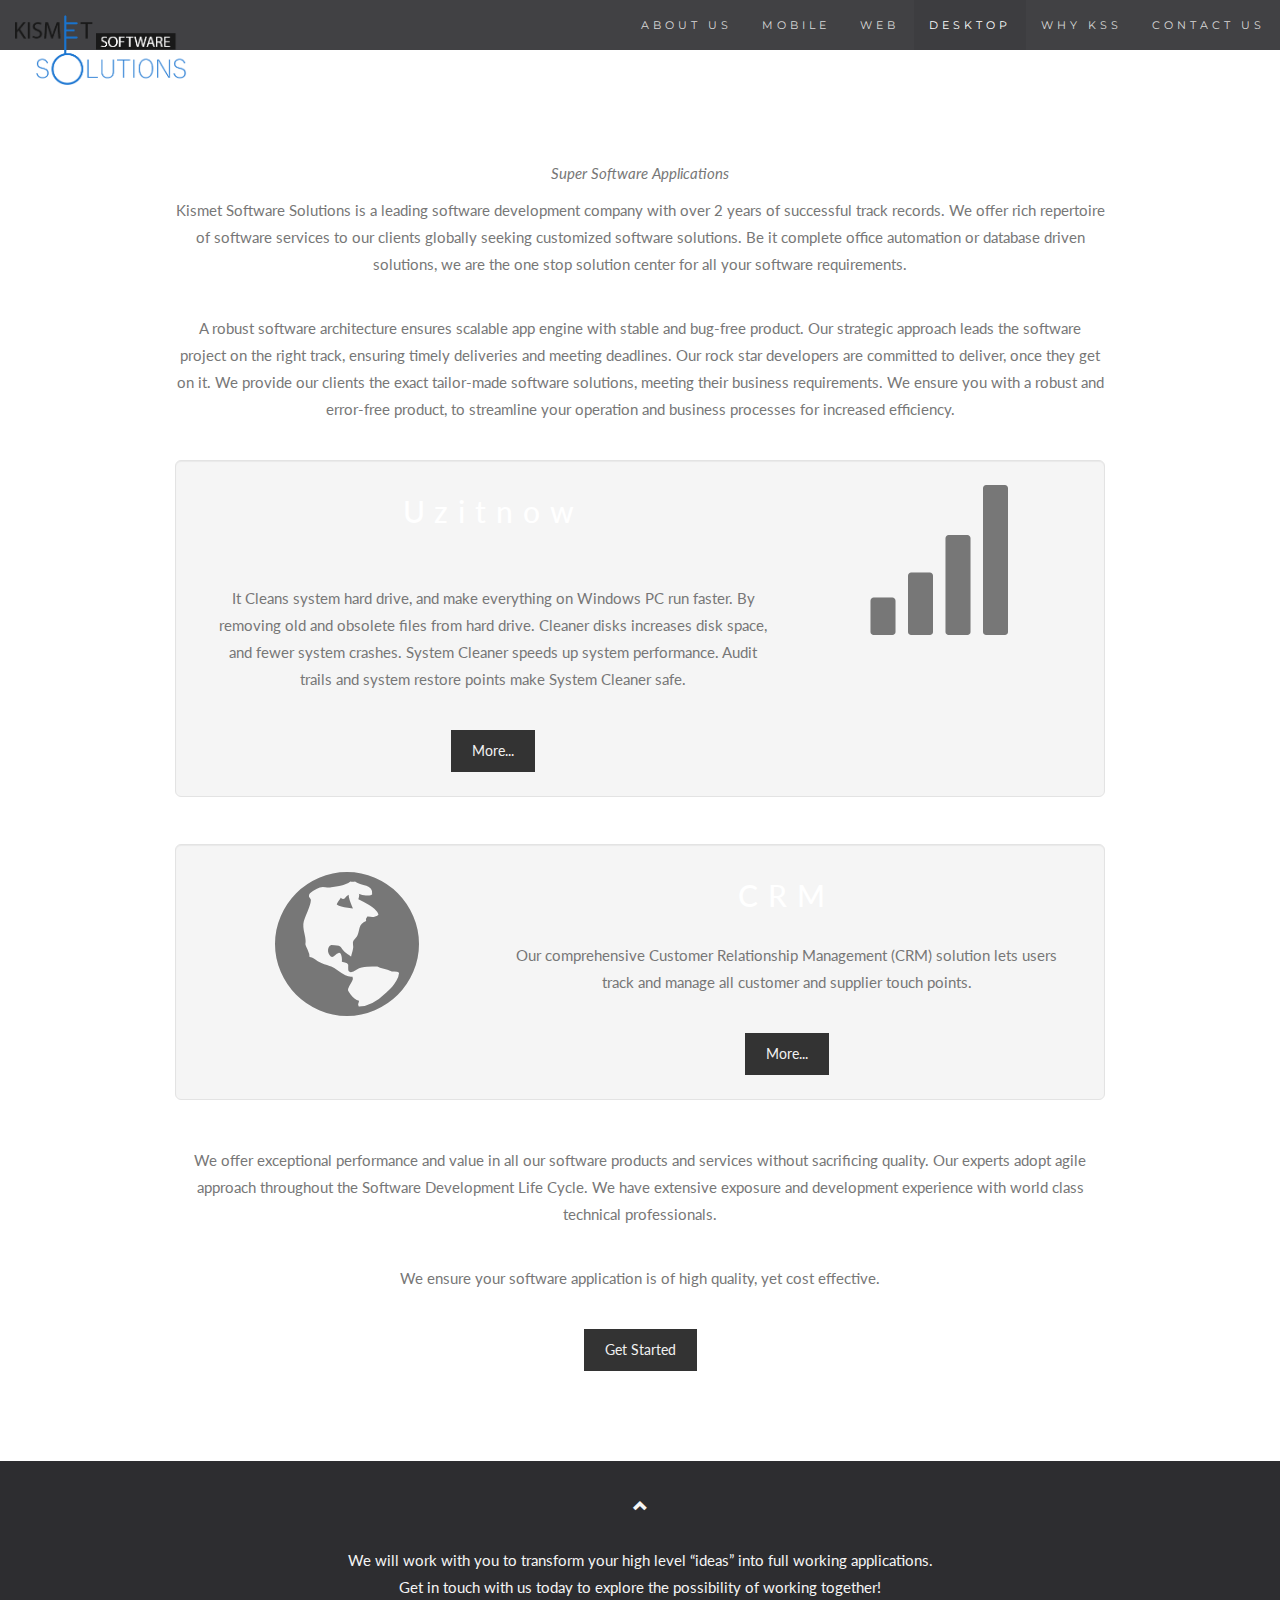
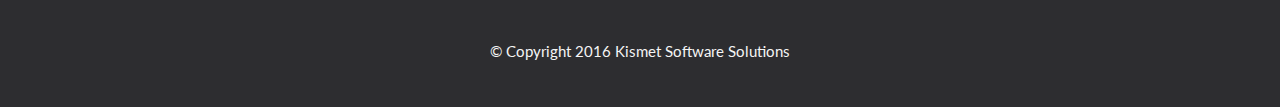
<file: kss/desktop/index.html>
<!DOCTYPE html>
<html lang="en">
<head>
  <title>Desktop Application Development</title>
  <meta charset="utf-8">
  <meta name="author" content="Ashish Pal devlopnation@gmail.com">
  <meta name="viewport" content="width=device-width, initial-scale=1">
  <link rel="stylesheet" href="../css/bootstrap.min.css">
  <link rel="stylesheet" href="../css/custom.css">
  <link rel="stylesheet" href="../font-awesome/css/font-awesome.min.css">
  <link href="http://fonts.googleapis.com/css?family=Lato" rel="stylesheet" type="text/css">
  <link href="http://fonts.googleapis.com/css?family=Montserrat" rel="stylesheet" type="text/css">
  <script src="../js/jquery.min.js"></script>
  <script src="../js/bootstrap.min.js"></script>
</head>
<body id="home" data-spy="scroll" data-target=".navbar" data-offset="50">

<nav class="navbar navbar-default navbar-fixed-top">
  <div class="container-fluid">
    <div class="navbar-header">
      <button type="button" class="navbar-toggle" data-toggle="collapse" data-target="#myNavbar">
        <span class="icon-bar"></span>
        <span class="icon-bar"></span>
        <span class="icon-bar"></span>                        
      </button>
      <a class="navbar-brand" href="../index.html"><img class="imgLogo" src="../images/kss-logo.png" alt="logo"></a>
    </div>
    <div class="collapse navbar-collapse" id="myNavbar">
      <ul class="nav navbar-nav navbar-right">
       <li><a href="../index.html#about">ABOUT US</a></li>
        <li><a href="../mobile/index.html">MOBILE</a></li>
        <li><a href="../web/index.html">WEB</a></li>
        <li><a href="#home">DESKTOP</a></li>
        <li><a href="../index.html#why">WHY KSS</a></li>
        <li><a href="../contact.html">CONTACT US</a></li>
      </ul>
    </div>
  </div>
</nav>

<!-- Container (About Us Section) -->
<div id="about" class="container text-center">
  <h1>Desktop Application Devlopment</h1>
  <p><em>Super Software Applications</em></p>
  <p>Kismet Software Solutions is a leading software development company with over 2 years of successful track records. We offer rich repertoire of software services to our clients globally seeking customized software solutions. Be it complete office automation or database driven solutions, we are the one stop solution center for all your software requirements.</p>
  <br>
  <p>
      A robust software architecture ensures scalable app engine with stable and bug-free product. Our strategic approach leads the software project on the right track, ensuring timely deliveries and meeting deadlines. Our rock star developers are committed to deliver, once they get on it.
We provide our clients the exact tailor-made software solutions, meeting their business requirements. We ensure you with a robust and error-free product, to streamline your operation and business processes for increased efficiency.
  </p>
  <br>
  <div class="well well-lg">
  <div class="container-fluid">
  <div class="row">
    <div class="col-sm-8">
      <h2>Uzitnow</h2><br>
        <p>It Cleans system hard drive, and make everything on Windows PC run faster. By removing old and obsolete files from hard drive. Cleaner disks increases disk space, and fewer system crashes. System Cleaner speeds up system performance. Audit trails and system restore points make System Cleaner safe.</p>
      <br><a class="btn" href="uzitnow/uzitnow.html">More...</a>
    </div>
    <div class="col-sm-4">
      <span class="glyphicon glyphicon-signal logo"></span>
    </div>
  </div>
</div>
    </div>
<br>
<div class="well well-lg">
<div class="container-fluid">
  <div class="row">
    <div class="col-sm-4">
      <span class="glyphicon glyphicon-globe logo"></span>
    </div>
    <div class="col-sm-8">
      <h2>CRM</h2>
      <p>Our comprehensive Customer Relationship Management (CRM) solution lets users track and manage all customer and supplier touch points. </p>
      <br>
      <a class="btn" href="crm/crm.html">More...</a>
    </div>
  </div>
</div>
</div>

  <!--<div class="row">
    <div class="col-sm-4">
      <p class="text-center"><strong>IOS</strong></p><br>
      <a href="../mobile/ios/iso.html">
        <img src="../images/apple.png" class="img-circle person" alt="IOS" width="255" height="255">
      </a>
    </div>
    <div class="col-sm-4">
      <p class="text-center"><strong>ANDROID</strong></p><br>
      <a href="../mobile/android/android.html">
        <img src="../images/android.png" class="img-circle person" alt="Android" width="255" height="255">
      </a>
    </div>
    <div class="col-sm-4">
      <p class="text-center"><strong>WINDOWS</strong></p><br>
      <a href="../mobile/windows/windows.html">
        <img src="../images/window.png" class="img-circle person" alt="Windows" width="255" height="255">
      </a>
    </div>
  </div>-->
  <br>
  <p>We offer exceptional performance and value in all our software products and services without sacrificing quality. Our experts adopt agile approach throughout the Software Development Life Cycle. We have extensive exposure and development experience with world class technical professionals.</p>
  <br>
  <p>
      We ensure your software application is of high quality, yet cost effective.
  </p>
  <br>
  <p>
      <a class="btn" href="../contact.html">Get Started</a>
  </p>
  
</div>

<!-- Footer -->
<footer class="text-center">
  <a class="up-arrow" href="#home" data-toggle="tooltip" title="TO TOP">
    <span class="glyphicon glyphicon-chevron-up"></span>
  </a><br><br>
  <p>We will work with you to transform your high level “ideas” into full working applications.<br>
Get in touch with us today to explore the possibility of working together!</p>
<br>
<p>&copy; Copyright 2016 Kismet Software Solutions</p>
</footer>

</body>
</html>
</file>
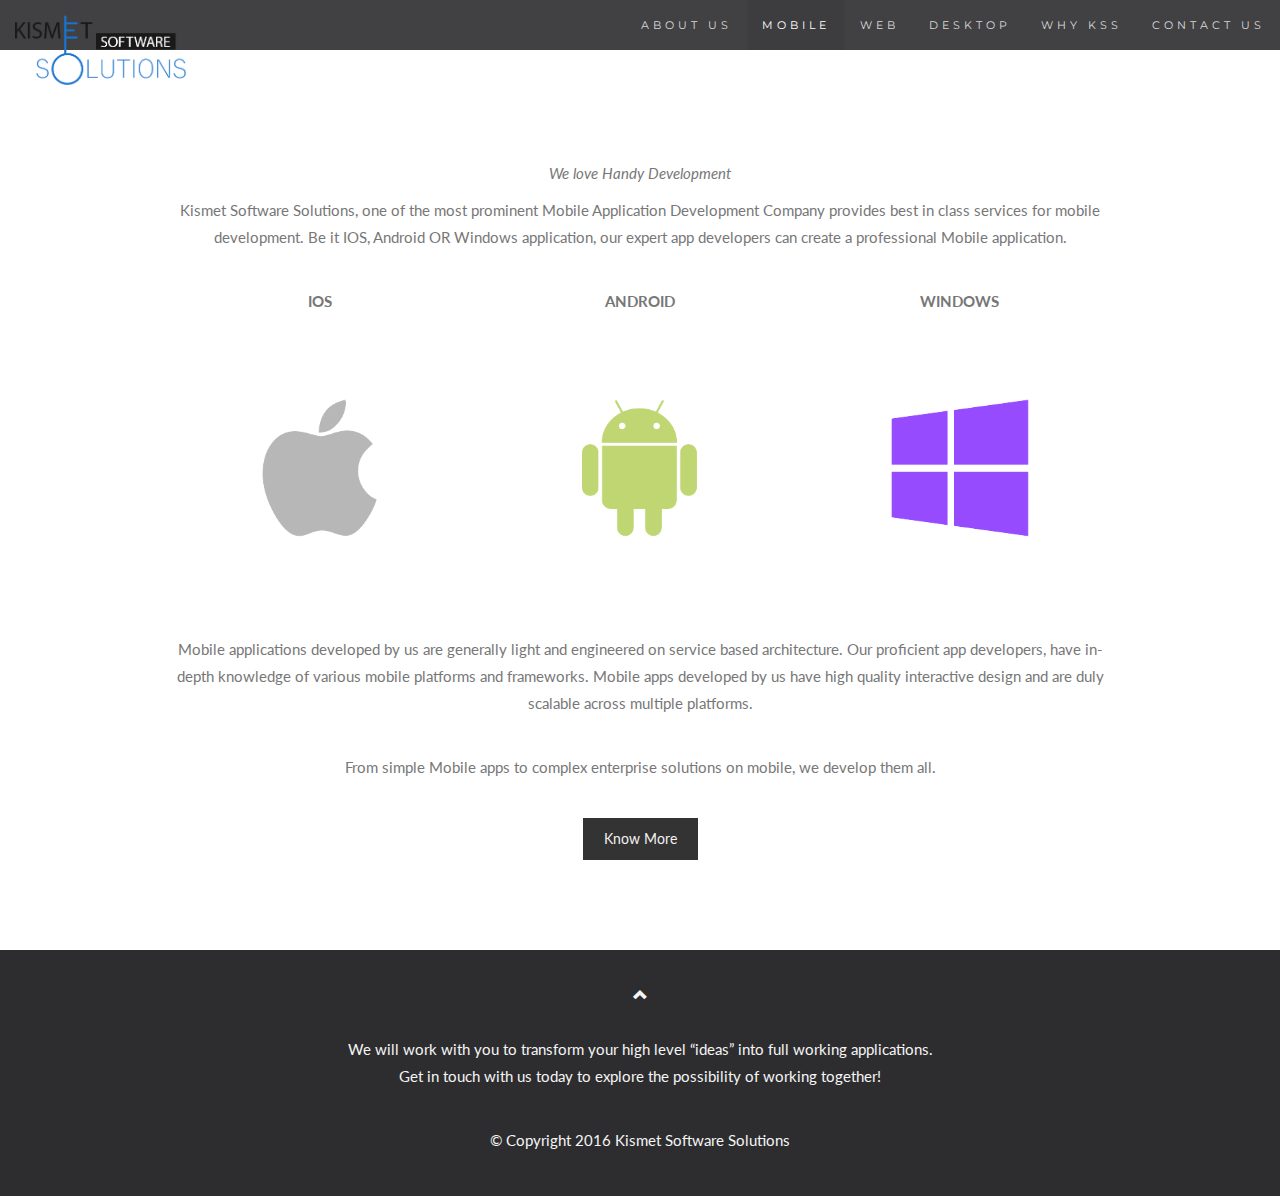
<file: kss/mobile/index.html>
<!DOCTYPE html>
<html lang="en">
<head>
  <title>Mobile Application Development</title>
  <meta charset="utf-8">
  <meta name="author" content="Ashish Pal devlopnation@gmail.com">
  <meta name="viewport" content="width=device-width, initial-scale=1">
  <link rel="stylesheet" href="../css/bootstrap.min.css">
  <link rel="stylesheet" href="../css/custom.css">
  <link rel="stylesheet" href="../font-awesome/css/font-awesome.min.css">
  <link href="http://fonts.googleapis.com/css?family=Lato" rel="stylesheet" type="text/css">
  <link href="http://fonts.googleapis.com/css?family=Montserrat" rel="stylesheet" type="text/css">
  <script src="../js/jquery.min.js"></script>
  <script src="../js/bootstrap.min.js"></script>
</head>
<body id="home" data-spy="scroll" data-target=".navbar" data-offset="50">

<nav class="navbar navbar-default navbar-fixed-top">
  <div class="container-fluid">
    <div class="navbar-header">
      <button type="button" class="navbar-toggle" data-toggle="collapse" data-target="#myNavbar">
        <span class="icon-bar"></span>
        <span class="icon-bar"></span>
        <span class="icon-bar"></span>                        
      </button>
      <a class="navbar-brand" href="../index.html"><img class="imgLogo" src="../images/kss-logo.png" alt="logo"></a>
    </div>
    <div class="collapse navbar-collapse" id="myNavbar">
      <ul class="nav navbar-nav navbar-right">
       <li><a href="../index.html#about">ABOUT US</a></li>
        <li><a href="#home">MOBILE</a></li>
        <li><a href="../web/index.html">WEB</a></li>
        <li><a href="../desktop/index.html">DESKTOP</a></li>
        <li><a href="../index.html#why">WHY KSS</a></li>
        <li><a href="../contact.html">CONTACT US</a></li>
      </ul>
    </div>
  </div>
</nav>

<!-- Container (About Us Section) -->
<div id="about" class="container text-center">
  <h1>Mobile Application Devlopment</h1>
  <p><em>We love Handy Development</em></p>
  <p>Kismet Software Solutions, one of the most prominent Mobile Application Development Company provides best in class services for mobile development. Be it IOS, Android OR Windows application, our expert app developers can create a professional Mobile application.</p>
  <br>
  <div class="row">
    <div class="col-sm-4">
      <p class="text-center"><strong>IOS</strong></p><br>
      <a href="../mobile/ios/ios.html">
        <img src="../images/apple.png" class="img-circle person" alt="IOS" width="255" height="255">
      </a>
    </div>
    <div class="col-sm-4">
      <p class="text-center"><strong>ANDROID</strong></p><br>
      <a href="../mobile/android/android.html">
        <img src="../images/android.png" class="img-circle person" alt="Android" width="255" height="255">
      </a>
    </div>
    <div class="col-sm-4">
      <p class="text-center"><strong>WINDOWS</strong></p><br>
      <a href="../mobile/windows/windows.html">
        <img src="../images/window.png" class="img-circle person" alt="Windows" width="255" height="255">
      </a>
    </div>
  </div>
  <br>
  <p>Mobile applications developed by us are generally light and engineered on service based architecture. Our proficient app developers, have in-depth knowledge of various mobile platforms and frameworks. Mobile apps developed by us have high quality interactive design and are duly scalable across multiple platforms.</p>
  <br>
  <p>
      From simple Mobile apps to complex enterprise solutions on mobile, we develop them all.
  </p>
  <br>
  <p>
      <a class="btn" href="../contact.html">Know More</a>
  </p>
  
</div>

<!-- Footer -->
<footer class="text-center">
  <a class="up-arrow" href="#home" data-toggle="tooltip" title="TO TOP">
    <span class="glyphicon glyphicon-chevron-up"></span>
  </a><br><br>
  <p>We will work with you to transform your high level “ideas” into full working applications.<br>
Get in touch with us today to explore the possibility of working together!</p>
<br>
<p>&copy; Copyright 2016 Kismet Software Solutions</p>
</footer>

</body>
</html>
</file>
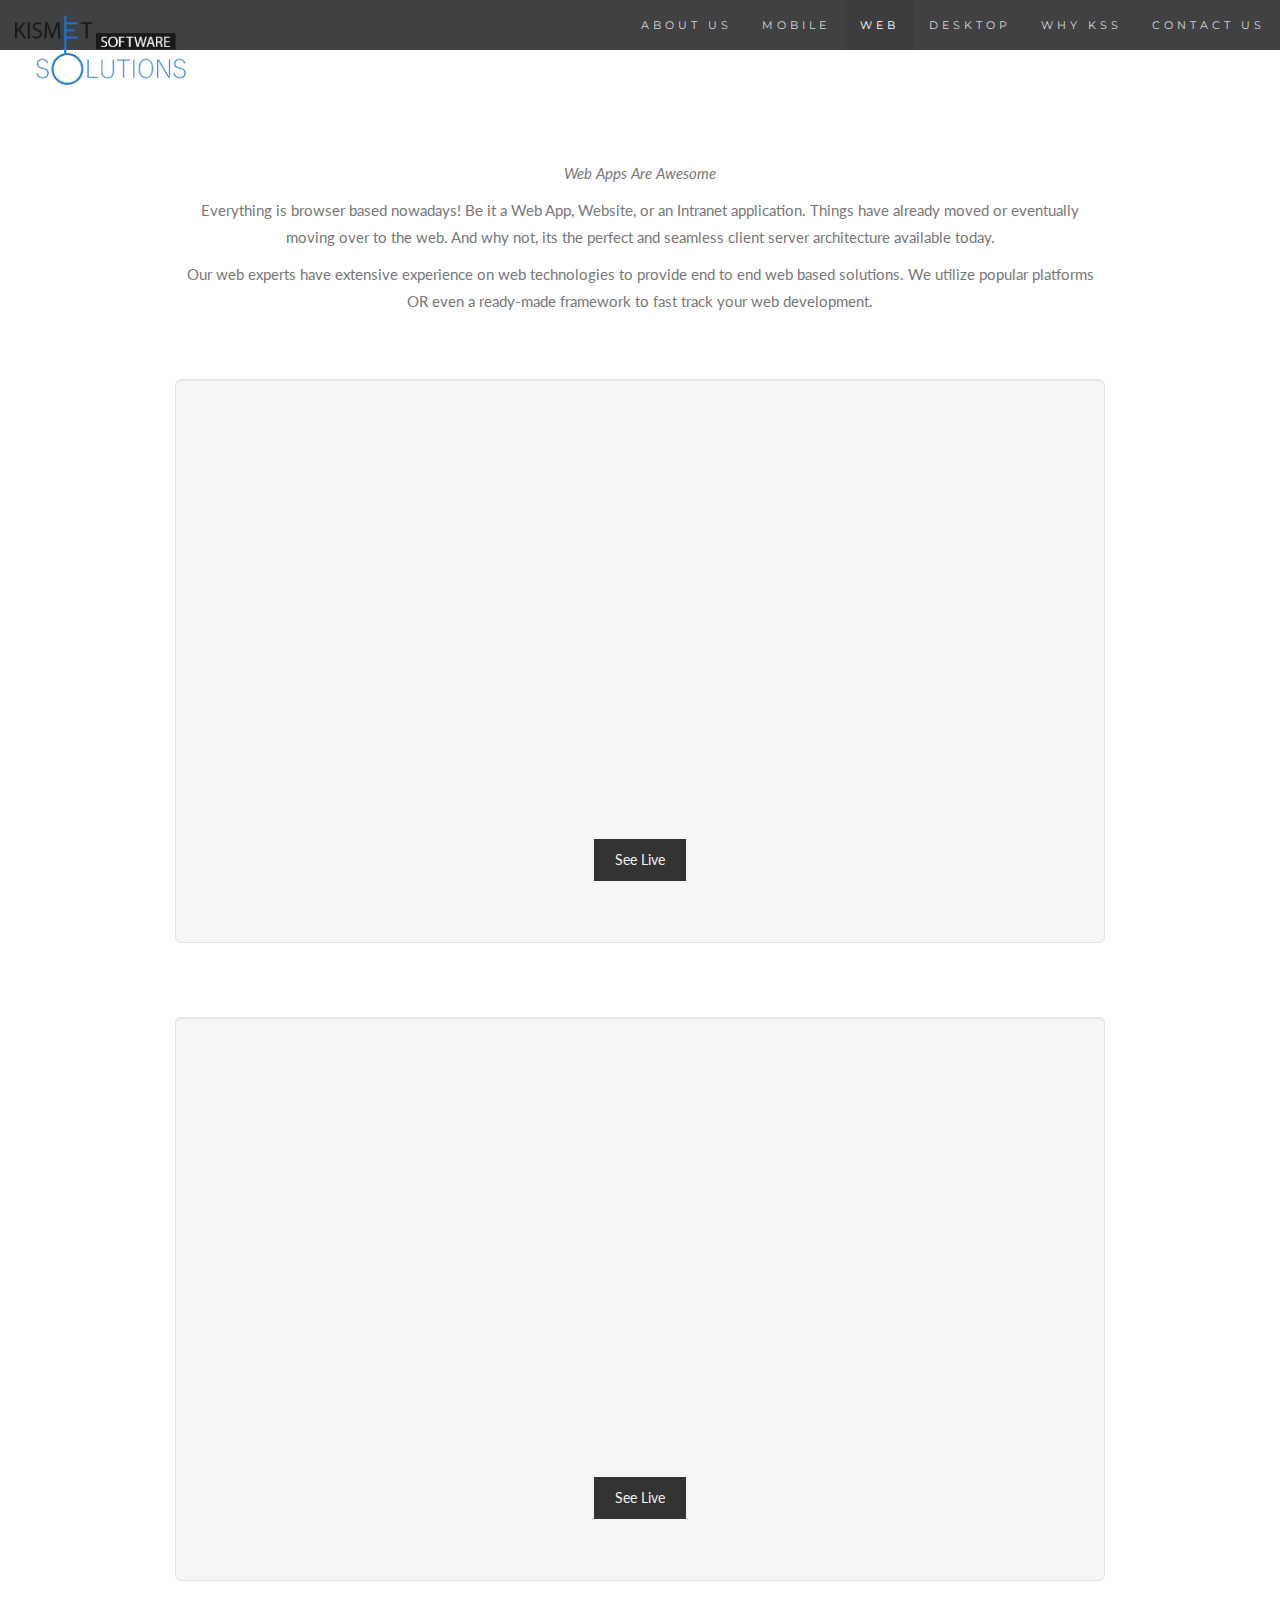
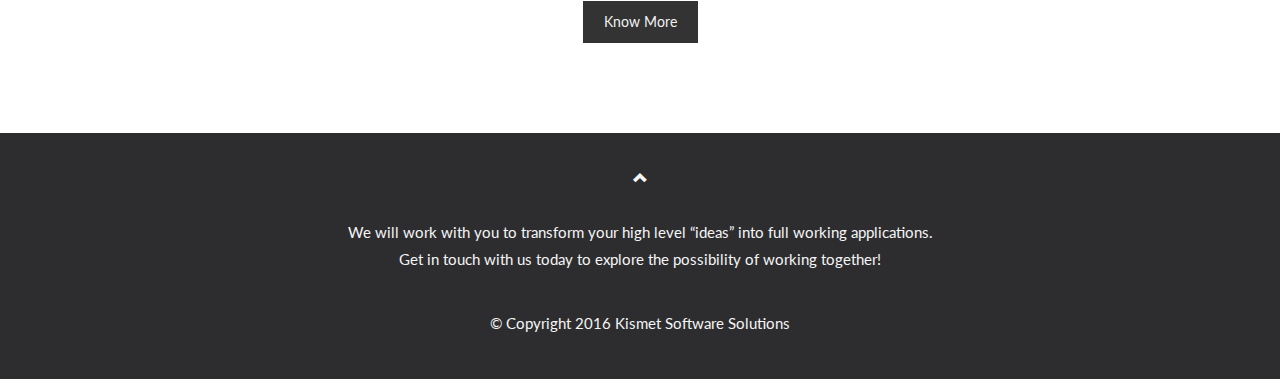
<file: kss/web/index.html>
<!DOCTYPE html>
<html lang="en">
<head>
  <title>Web Application Development</title>
  <meta charset="utf-8">
  <meta name="author" content="Ashish Pal devlopnation@gmail.com">
  <meta name="viewport" content="width=device-width, initial-scale=1">
  <link rel="stylesheet" href="../css/bootstrap.min.css">
  <link rel="stylesheet" href="../css/custom.css">
  <link rel="stylesheet" href="../font-awesome/css/font-awesome.min.css">
  <link href="http://fonts.googleapis.com/css?family=Lato" rel="stylesheet" type="text/css">
  <link href="http://fonts.googleapis.com/css?family=Montserrat" rel="stylesheet" type="text/css">
  <script src="../js/jquery.min.js"></script>
  <script src="../js/bootstrap.min.js"></script>
</head>
<body id="home" data-spy="scroll" data-target=".navbar" data-offset="50">

<nav class="navbar navbar-default navbar-fixed-top">
  <div class="container-fluid">
    <div class="navbar-header">
      <button type="button" class="navbar-toggle" data-toggle="collapse" data-target="#myNavbar">
        <span class="icon-bar"></span>
        <span class="icon-bar"></span>
        <span class="icon-bar"></span>                        
      </button>
      <a class="navbar-brand" href="../index.html"><img class="imgLogo" src="../images/kss-logo.png" alt="logo"></a>
    </div>
    <div class="collapse navbar-collapse" id="myNavbar">
      <ul class="nav navbar-nav navbar-right">
       <li><a href="../index.html#about">ABOUT US</a></li>
        <li><a href="../mobile/index.html">MOBILE</a></li>
        <li><a href="#home">WEB</a></li>
        <li><a href="../desktop/index.html">DESKTOP</a></li>
        <li><a href="../index.html#why">WHY KSS</a></li>
        <li><a href="../contact.html">CONTACT US</a></li>
      </ul>
    </div>
  </div>
</nav>

<!-- Container (About Us Section) -->
<div id="about" class="container text-center">
  <h1>Web Application Devlopment</h1>
  <p><em>Web Apps Are Awesome</em></p>
  <p>Everything is browser based nowadays! Be it a Web App, Website, or an Intranet application. Things have already moved or eventually moving over to the web. And why not, its the perfect and seamless client server architecture available today.</p>
  <p>
      Our web experts have extensive experience on web technologies to provide end to end web based solutions. We utilize popular platforms OR even a ready-made framework to fast track your web development.
  </p>
  <br><br>
  <div class="well well-lg">
  <div >
      <iframe src="http://mandageeks.com/" width="100%" height="400" frameborder="0" scrolling="yes"></iframe>
  </div>
  <br>
     
      <p class="text-center">
          <a class="btn" href="http://mandageeks.com/" target="_blank">See Live</a>
      </p>
  <br>
    </div>
  <br><br>
  <div class="well well-lg">
  <div >
      <iframe src="http://www.kismetsoftwaresolutions.com/uzitnow/" width="100%" height="400" frameborder="0" scrolling="yes"></iframe>
  </div>
  <br>
      <p class="text-center">
          <a class="btn" href="http://www.kismetsoftwaresolutions.com/uzitnow/" target="_blank">See Live</a>
      </p>
  <br>
    </div>
  <p>
      <a class="btn" href="../contact.html">Know More</a>
  </p>
  
</div>

<!-- Footer -->
<footer class="text-center">
  <a class="up-arrow" href="#home" data-toggle="tooltip" title="TO TOP">
    <span class="glyphicon glyphicon-chevron-up"></span>
  </a><br><br>
  <p>We will work with you to transform your high level “ideas” into full working applications.<br>
Get in touch with us today to explore the possibility of working together!</p>
<br>
<p>&copy; Copyright 2016 Kismet Software Solutions</p>
</footer>

</body>
</html>
</file>
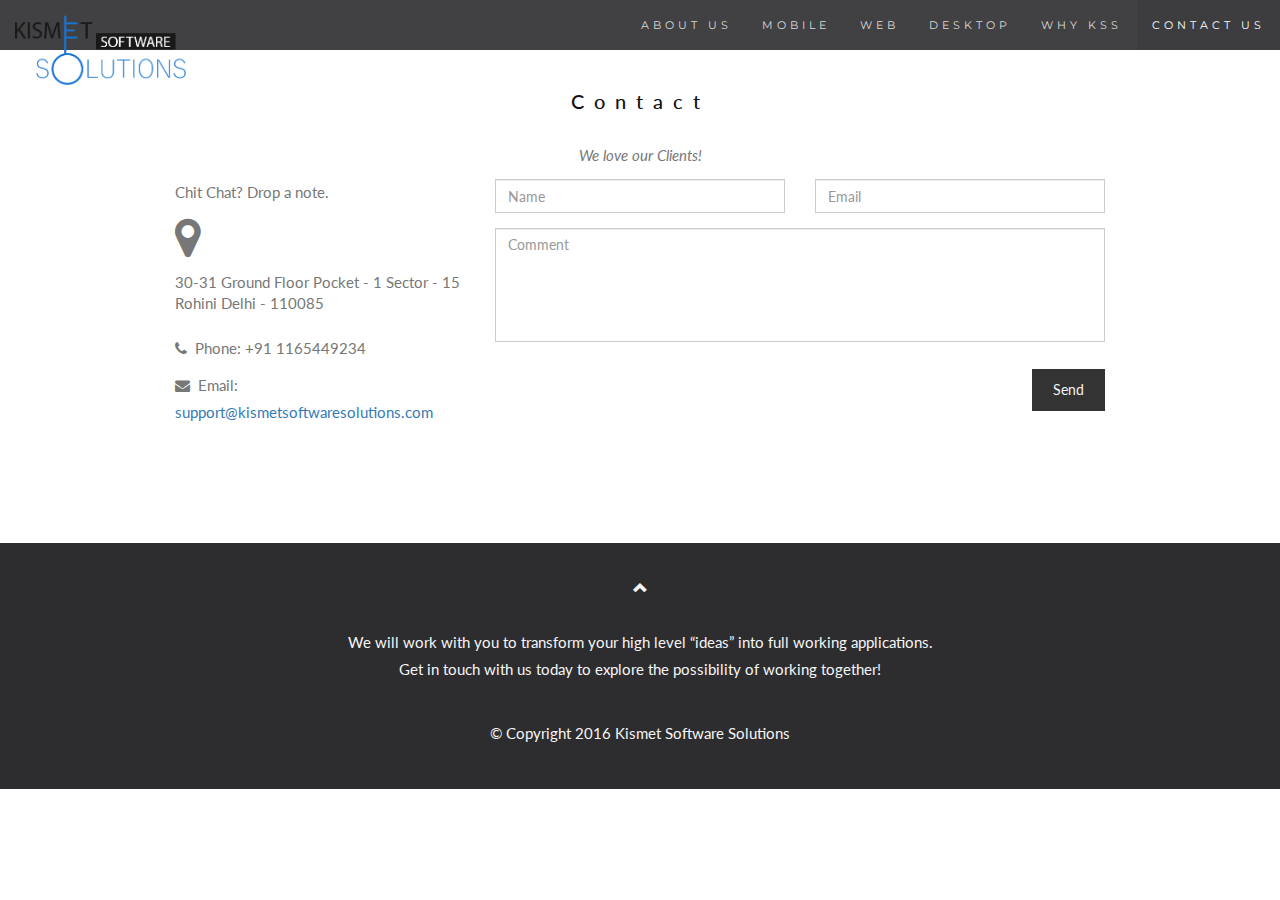
<file: kss/contact.html>
<!DOCTYPE html>
<html lang="en">
<head>
  <title>Contact Us</title>
  <meta charset="utf-8">
  <meta name="author" content="Ashish Pal devlopnation@gmail.com">
  <meta name="viewport" content="width=device-width, initial-scale=1">
  <link rel="stylesheet" href="css/bootstrap.min.css">
  <link rel="stylesheet" href="css/custom.css">
  <link rel="stylesheet" href="font-awesome/css/font-awesome.min.css">
  <link href="http://fonts.googleapis.com/css?family=Lato" rel="stylesheet" type="text/css">
  <link href="http://fonts.googleapis.com/css?family=Montserrat" rel="stylesheet" type="text/css">
  <script src="js/jquery.min.js"></script>
  <script src="js/bootstrap.min.js"></script>
</head>
<body id="home" data-spy="scroll" data-target=".navbar" data-offset="50">

<nav class="navbar navbar-default navbar-fixed-top">
  <div class="container-fluid">
    <div class="navbar-header">
      <button type="button" class="navbar-toggle" data-toggle="collapse" data-target="#myNavbar">
        <span class="icon-bar"></span>
        <span class="icon-bar"></span>
        <span class="icon-bar"></span>                        
      </button>
      <a class="navbar-brand" href="index.html"><img class="imgLogo" src="images/kss-logo.png" alt="logo"></a>
    </div>
    <div class="collapse navbar-collapse" id="myNavbar">
      <ul class="nav navbar-nav navbar-right">
       <li><a href="index.html#about">ABOUT US</a></li>
        <li><a href="/mobile/index.html">MOBILE</a></li>
        <li><a href="/web/index.html">WEB</a></li>
        <li><a href="/desktop/index.html">DESKTOP</a></li>
        <li><a href="index.html#why">WHY KSS</a></li>
        <li><a href="#home">CONTACT US</a></li>
      </ul>
    </div>
  </div>
</nav>

<!-- Container (Contact Section) -->
<div id="contact" class="container">
  <h3 class="text-center">Contact</h3>
  <p class="text-center"><em>We love our Clients!</em></p>

  <div class="row">
    <div class="col-md-4">
      <p>Chit Chat? Drop a note.</p>
      <p><span class="fa fa-map-marker fa-3x"></span>&nbsp;<address>
        30-31 Ground Floor
        Pocket - 1 Sector - 15
        Rohini Delhi - 110085</address></p>
      <p><span class="fa fa-phone"></span>&nbsp; Phone: +91 1165449234</p>
      <p><span class="fa fa-envelope"></span>&nbsp; Email:<a href="mailto:support@kismetsoftwaresolutions.com"> support@kismetsoftwaresolutions.com</a></p>
    </div>
    <div class="col-md-8">
      <div class="row">
        <div class="col-sm-6 form-group">
          <input class="form-control" id="name" name="name" placeholder="Name" type="text" required>
        </div>
        <div class="col-sm-6 form-group">
          <input class="form-control" id="email" name="email" placeholder="Email" type="email" required>
        </div>
      </div>
      <textarea class="form-control" id="comments" name="comments" placeholder="Comment" rows="5"></textarea>
      <br>
      <div class="row">
        <div class="col-md-12 form-group">
          <button class="btn pull-right" type="submit">Send</button>
        </div>
      </div>
    </div>
  </div>
  <br>
</div>


<!-- Footer -->
<footer class="text-center">
  <a class="up-arrow" href="#home" data-toggle="tooltip" title="TO TOP">
    <span class="glyphicon glyphicon-chevron-up"></span>
  </a><br><br>
  <p>We will work with you to transform your high level “ideas” into full working applications.<br>
Get in touch with us today to explore the possibility of working together!</p>
<br>
<p>&copy; Copyright 2016 Kismet Software Solutions</p>
</footer>

</body>
</html>
</file>
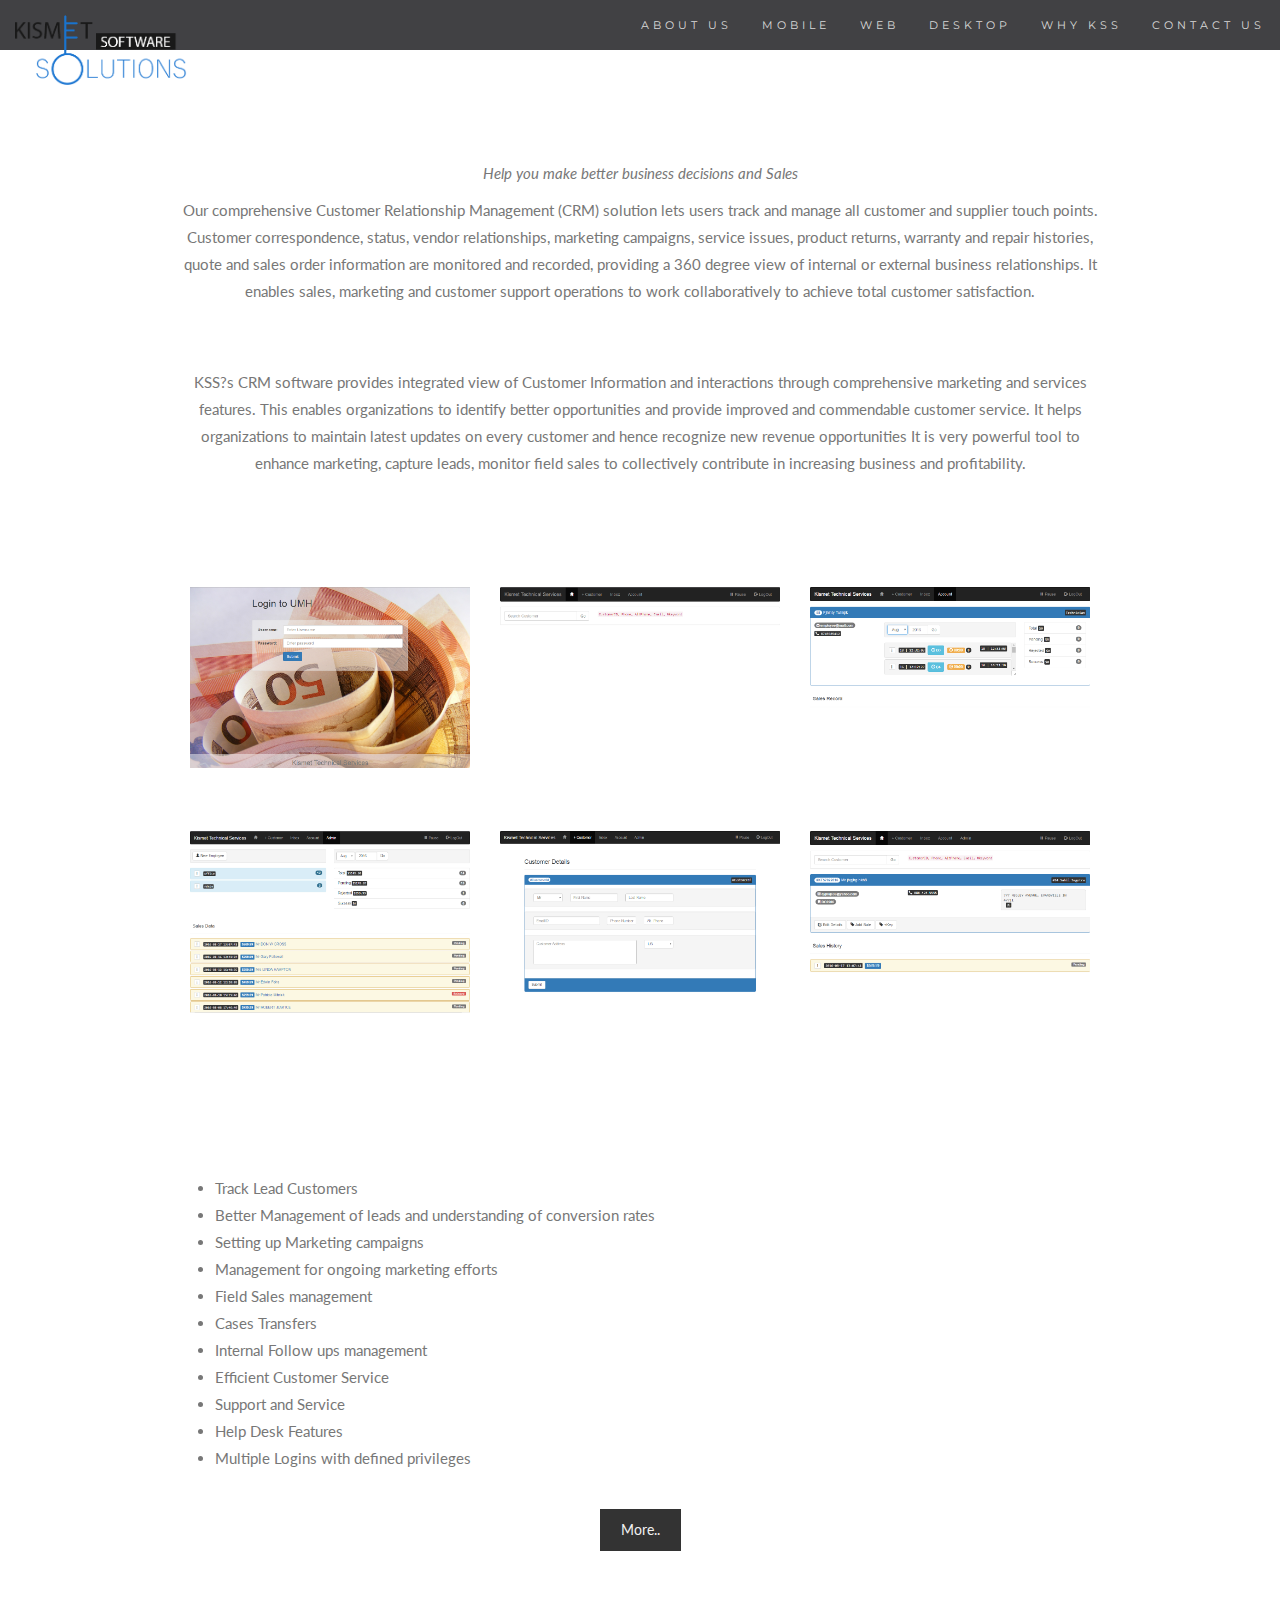
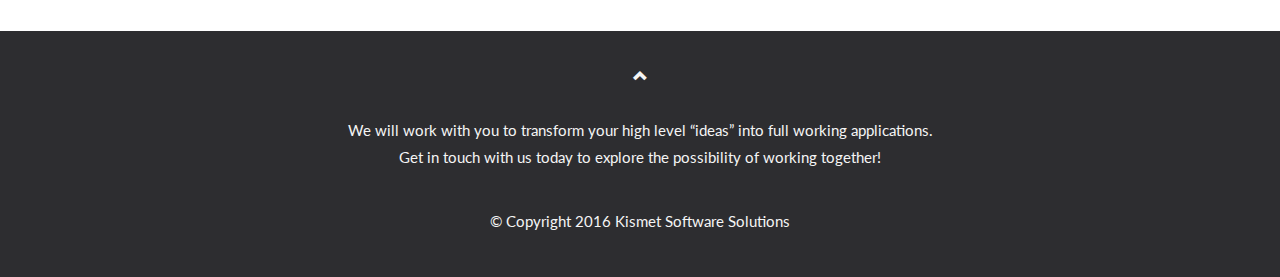
<file: kss/desktop/crm/crm.html>
<!DOCTYPE html>
<html lang="en">
<head>
  <title>Customer Relationship Management</title>
  <meta charset="utf-8">
  <meta name="author" content="Ashish Pal devlopnation@gmail.com">
  <meta name="viewport" content="width=device-width, initial-scale=1">
  <link rel="stylesheet" href="../../css/bootstrap.min.css">
  <link rel="stylesheet" href="../../css/custom.css">
  <link rel="stylesheet" href="../../font-awesome/css/font-awesome.min.css">
  <link href="http://fonts.googleapis.com/css?family=Lato" rel="stylesheet" type="text/css">
  <link href="http://fonts.googleapis.com/css?family=Montserrat" rel="stylesheet" type="text/css">
  <script src="../../js/jquery.min.js"></script>
  <script src="../../js/bootstrap.min.js"></script>
</head>
<body id="home" data-spy="scroll" data-target=".navbar" data-offset="50">

<nav class="navbar navbar-default navbar-fixed-top">
  <div class="container-fluid">
    <div class="navbar-header">
      <button type="button" class="navbar-toggle" data-toggle="collapse" data-target="#myNavbar">
        <span class="icon-bar"></span>
        <span class="icon-bar"></span>
        <span class="icon-bar"></span>                        
      </button>
      <a class="navbar-brand" href="../../index.html"><img class="imgLogo" src="../../images/kss-logo.png" alt="logo"></a>
    </div>
    <div class="collapse navbar-collapse" id="myNavbar">
      <ul class="nav navbar-nav navbar-right">
       <li><a href="../../index.html#about">ABOUT US</a></li>
        <li><a href="../../mobile/index.html">MOBILE</a></li>
        <li><a href="../../web/index.html">WEB</a></li>
        <li><a href="../../desktop/index.html">DESKTOP</a></li>
        <li><a href="../../index.html#why">WHY KSS</a></li>
        <li><a href="../../contact.html">CONTACT US</a></li>
      </ul>
    </div>
  </div>
</nav>

<!-- Container (About Us Section) -->
<div class="container text-center">
  <h1>Customer Relationship Management</h1>
  <p><em>Help you make better business decisions and Sales</em></p>
  <p>Our comprehensive Customer Relationship Management (CRM) solution lets users track and manage all customer and supplier touch points. Customer correspondence, status, vendor relationships, marketing campaigns, service issues, product returns, warranty and repair histories, quote and sales order information are monitored and recorded, providing a 360 degree view of internal or external business relationships. It enables sales, marketing and customer support operations to work collaboratively to achieve total customer satisfaction.</p>
  <br>
  <br>
  <p>
      KSS?s CRM software provides integrated view of Customer Information and interactions through comprehensive marketing and services features. This enables organizations to identify better opportunities and provide improved and commendable customer service. It helps organizations to maintain latest updates on every customer and hence recognize new revenue opportunities It is very powerful tool to enhance marketing, capture leads, monitor field sales to collectively contribute in increasing business and profitability.
  </p>
<br>
<!-- The Modal -->
<div id="myModal" class="modal">
  <span class="close">×</span>
  <img class="modal-content" id="img01">
  <div id="caption"></div>
</div>

<div id="inaction" class="container-fluid text-center bg-grey">
  <h2>IN ACTION</h2>
  <div class="row text-center slideanim">
    <div class="col-sm-4">
      <div class="thumbnail">
        <img class="style_prevu_kit" src="../../images/1.PNG" alt="...">
        <!--<p><strong>lorem</strong></p>-->

      </div>
    </div>
    <div class="col-sm-4">
      <div class="thumbnail">
        <img class="style_prevu_kit" src="../../images/2.PNG" alt="...">
        <!--<p><strong>Ispum</strong></p>-->

      </div>
    </div>
    <div class="col-sm-4">
      <div class="thumbnail">
        <img class="style_prevu_kit" src="../../images/3.PNG" alt="...">
        <!--<p><strong>lorem</strong></p>-->
      </div>
    </div>

  </div>
   <br>
   <div class="row text-center slideanim">
    <div class="col-sm-4">
      <div class="thumbnail">
        <img class="style_prevu_kit" src="../../images/4.PNG" alt="...">
        <!--<p><strong>Ispum</strong></p>-->

      </div>
    </div>
    <div class="col-sm-4">
      <div class="thumbnail">
        <img class="style_prevu_kit" src="../../images/5.PNG" alt="...">
        <!--<p><strong>Lorem</strong></p>-->

      </div>
    </div>
    <div class="col-sm-4">
      <div class="thumbnail">
        <img class="style_prevu_kit" src="../../images/6.PNG" alt="...">
        <!--<p><strong>Ispum</strong></p>-->
      </div>
    </div>

  </div>
    </div>
<br>

<div class="container-fluid">
 <h2>Key Features</h2><br>
  <div class="row text-left">
    <div>
        <ul>
            <li>Track Lead Customers</li>
            <li>Better Management of leads and understanding of conversion rates</li>
            <li>Setting up Marketing campaigns</li>
            <li>Management for ongoing marketing efforts</li>
            <li>Field Sales management</li>
            <li>Cases Transfers</li>
            <li>Internal Follow ups management</li>
            <li>Efficient Customer Service</li>
            <li>Support and Service</li>
            <li>Help Desk Features</li>
            <li>Multiple Logins with defined privileges</li>
        </ul>
    </div>
  </div>
  <br>
    <a class="btn" href="../../contact.html">More..</a>
</div>

 
  
</div>

<!-- Footer -->
<footer class="text-center">
  <a class="up-arrow" href="#home" data-toggle="tooltip" title="TO TOP">
    <span class="glyphicon glyphicon-chevron-up"></span>
  </a><br><br>
  <p>We will work with you to transform your high level “ideas” into full working applications.<br>
Get in touch with us today to explore the possibility of working together!</p>
<br>
<p>&copy; Copyright 2016 Kismet Software Solutions</p>
</footer>

</body>
</html>
</file>
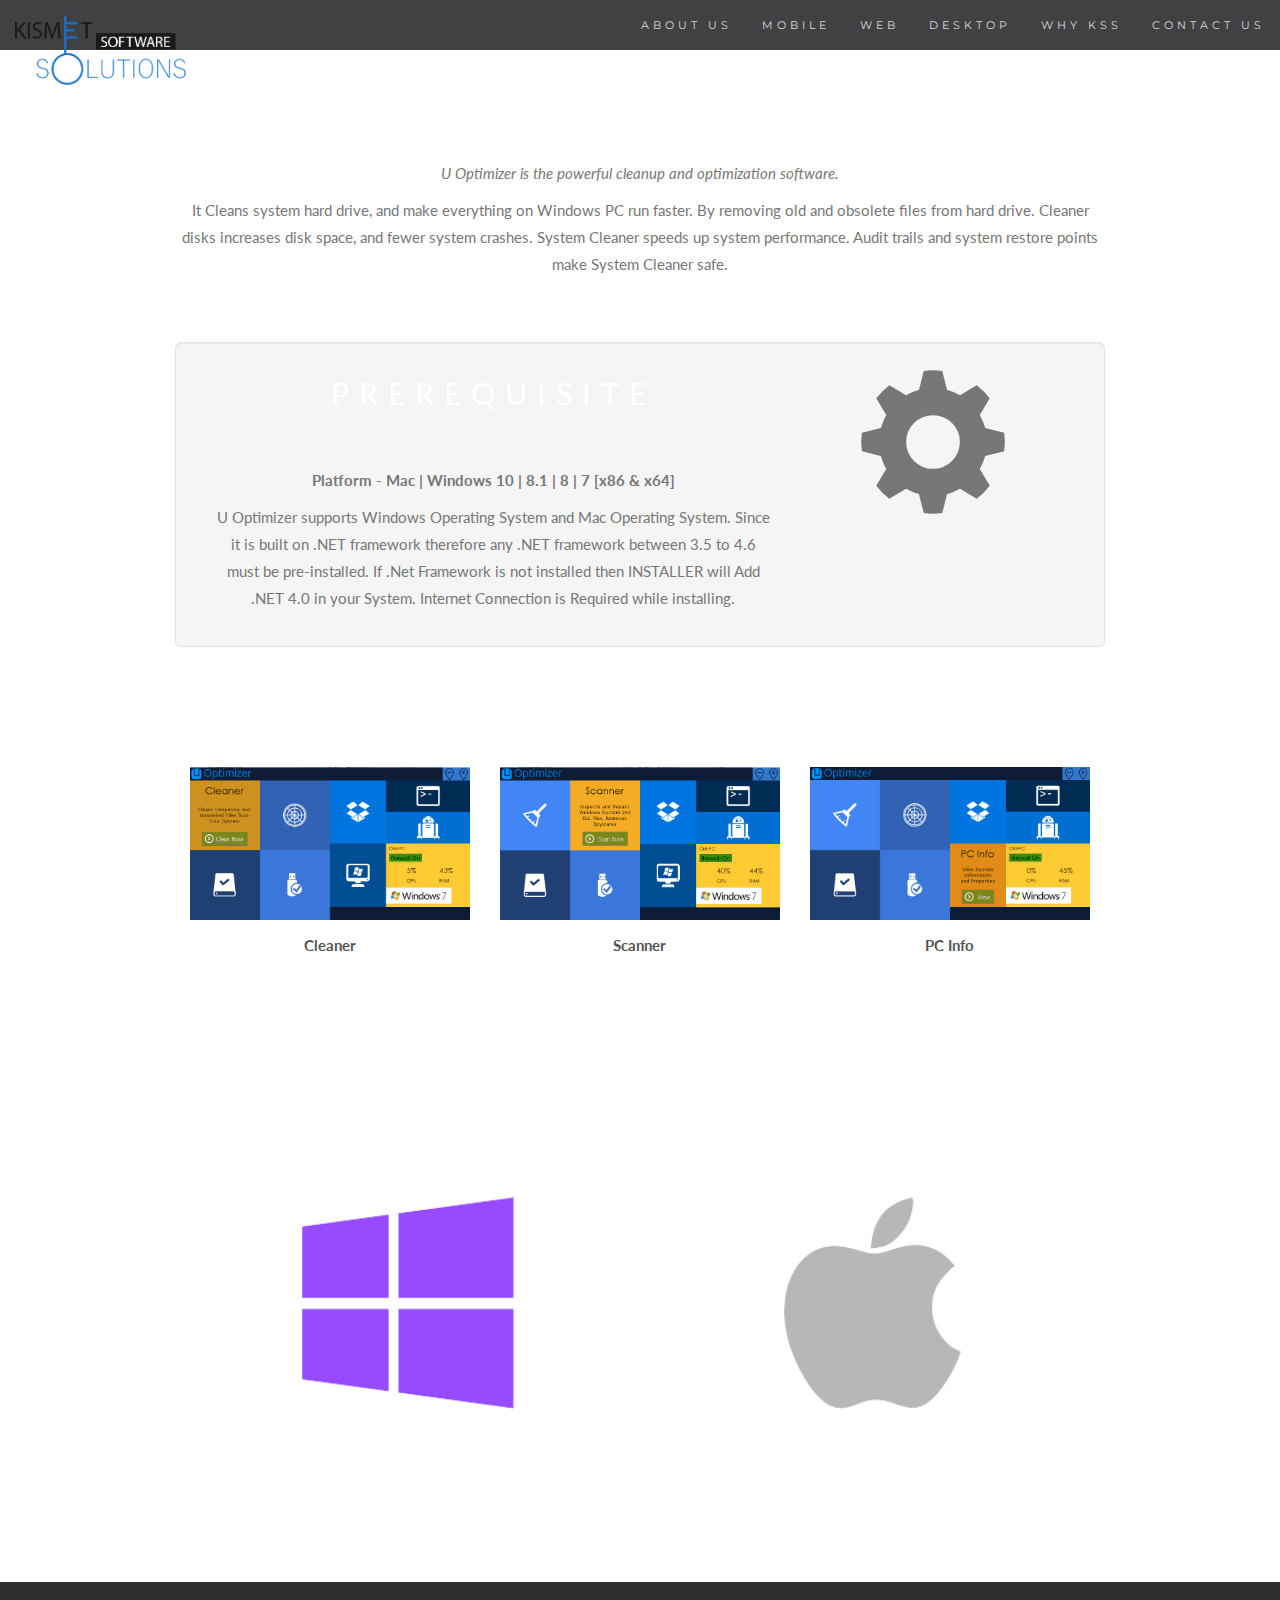
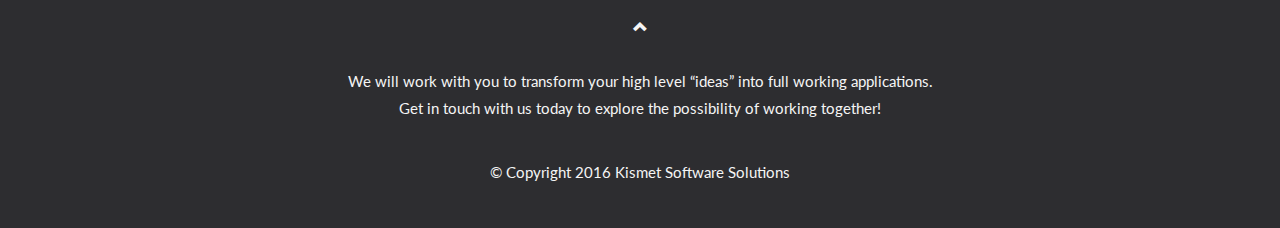
<file: kss/desktop/uzitnow/uzitnow.html>
<!DOCTYPE html>
<html lang="en">
<head>
  <title>Uzitnow Optimizer</title>
  <meta charset="utf-8">
  <meta name="author" content="Ashish Pal devlopnation@gmail.com">
  <meta name="viewport" content="width=device-width, initial-scale=1">
  <link rel="stylesheet" href="../../css/bootstrap.min.css">
  <link rel="stylesheet" href="../../css/custom.css">
  <link rel="stylesheet" href="../../font-awesome/css/font-awesome.min.css">
  <link href="http://fonts.googleapis.com/css?family=Lato" rel="stylesheet" type="text/css">
  <link href="http://fonts.googleapis.com/css?family=Montserrat" rel="stylesheet" type="text/css">
  <script src="../../js/jquery.min.js"></script>
  <script src="../../js/bootstrap.min.js"></script>
</head>
<body id="home" data-spy="scroll" data-target=".navbar" data-offset="50">

<nav class="navbar navbar-default navbar-fixed-top">
  <div class="container-fluid">
    <div class="navbar-header">
      <button type="button" class="navbar-toggle" data-toggle="collapse" data-target="#myNavbar">
        <span class="icon-bar"></span>
        <span class="icon-bar"></span>
        <span class="icon-bar"></span>                        
      </button>
      <a class="navbar-brand" href="../../index.html"><img class="imgLogo" src="../../images/kss-logo.png" alt="logo"></a>
    </div>
    <div class="collapse navbar-collapse" id="myNavbar">
      <ul class="nav navbar-nav navbar-right">
       <li><a href="../../index.html#about">ABOUT US</a></li>
        <li><a href="../../mobile/index.html">MOBILE</a></li>
        <li><a href="../../web/index.html">WEB</a></li>
        <li><a href="../../desktop/index.html">DESKTOP</a></li>
        <li><a href="../../index.html#why">WHY KSS</a></li>
        <li><a href="../../contact.html">CONTACT US</a></li>
      </ul>
    </div>
  </div>
</nav>

<!-- Container (About Us Section) -->
<div id="about" class="container text-center">
  <h1>UzitNow Optimizer</h1>
  <p><em>U Optimizer is the powerful cleanup and optimization software.</em></p>
  <p>It Cleans system hard drive, and make everything on Windows PC run faster. By removing old and obsolete files from hard drive. Cleaner disks increases disk space, and fewer system crashes. System Cleaner speeds up system performance. Audit trails and system restore points make System Cleaner safe.</p>
  <br>
  <br>
  <div class="well well-lg">
  <div class="container-fluid">
  <div class="row">
    <div class="col-sm-8">
      <h2>PREREQUISITE</h2><br>
       <p><strong>Platform - Mac | Windows 10 | 8.1 | 8 | 7   &#91;x86 &amp; x64&#93;</strong></p>
        <p>U Optimizer supports Windows Operating System and Mac Operating System. Since it is built on .NET framework therefore any .NET framework between 3.5 to 4.6 must be pre-installed. If .Net Framework is not installed then INSTALLER will Add .NET 4.0 in your System. Internet Connection is Required while installing.</p>
    </div>
    <div class="col-sm-4">
      <span class="glyphicon glyphicon-cog logo"></span>
    </div>
  </div>
</div>
</div>
<br>
<div id="inaction" class="container-fluid text-center bg-grey">
  <h2>IN ACTION</h2>
  <div class="row text-center slideanim">
    <div class="col-sm-4">
      <div class="thumbnail">
        <img class="style_prevu_kit" src="../../images/uzitnow1.png" alt="Cleaner">
        <p><strong>Cleaner</strong></p>

      </div>
    </div>
    <div class="col-sm-4">
      <div class="thumbnail">
        <img class="style_prevu_kit" src="../../images/uzitnow2.png" alt="Scanner">
        <p><strong>Scanner</strong></p>

      </div>
    </div>
    <div class="col-sm-4">
      <div class="thumbnail">
        <img class="style_prevu_kit" src="../../images/uzitnow3.png" alt="info">
        <p><strong>PC Info</strong></p>
      </div>
    </div>

  </div>
    </div>
<br>
<div class="container-fluid">
 <h2>DOWNLOAD NOW</h2><br>
  <div class="row">
    <div class="col-sm-6">
      <a href="http://www.kismetsoftwaresolutions.com/uzitnow/setup.exe">
        <img src="../../images/window.png" class="img-circle person" alt="Windows" width="255" height="255">
      </a>
    </div>
    <div class="col-sm-6">
      <a href="http://www.kismetsoftwaresolutions.com/uzitnow/msetup.zip">
        <img src="../../images/apple.png" class="img-circle person" alt="Mac" width="255" height="255">
      </a>
    </div>
  </div>
</div>
  
</div>

<!-- Footer -->
<footer class="text-center">
  <a class="up-arrow" href="#home" data-toggle="tooltip" title="TO TOP">
    <span class="glyphicon glyphicon-chevron-up"></span>
  </a><br><br>
  <p>We will work with you to transform your high level “ideas” into full working applications.<br>
Get in touch with us today to explore the possibility of working together!</p>
<br>
<p>&copy; Copyright 2016 Kismet Software Solutions</p>
</footer>

</body>
</html>
</file>
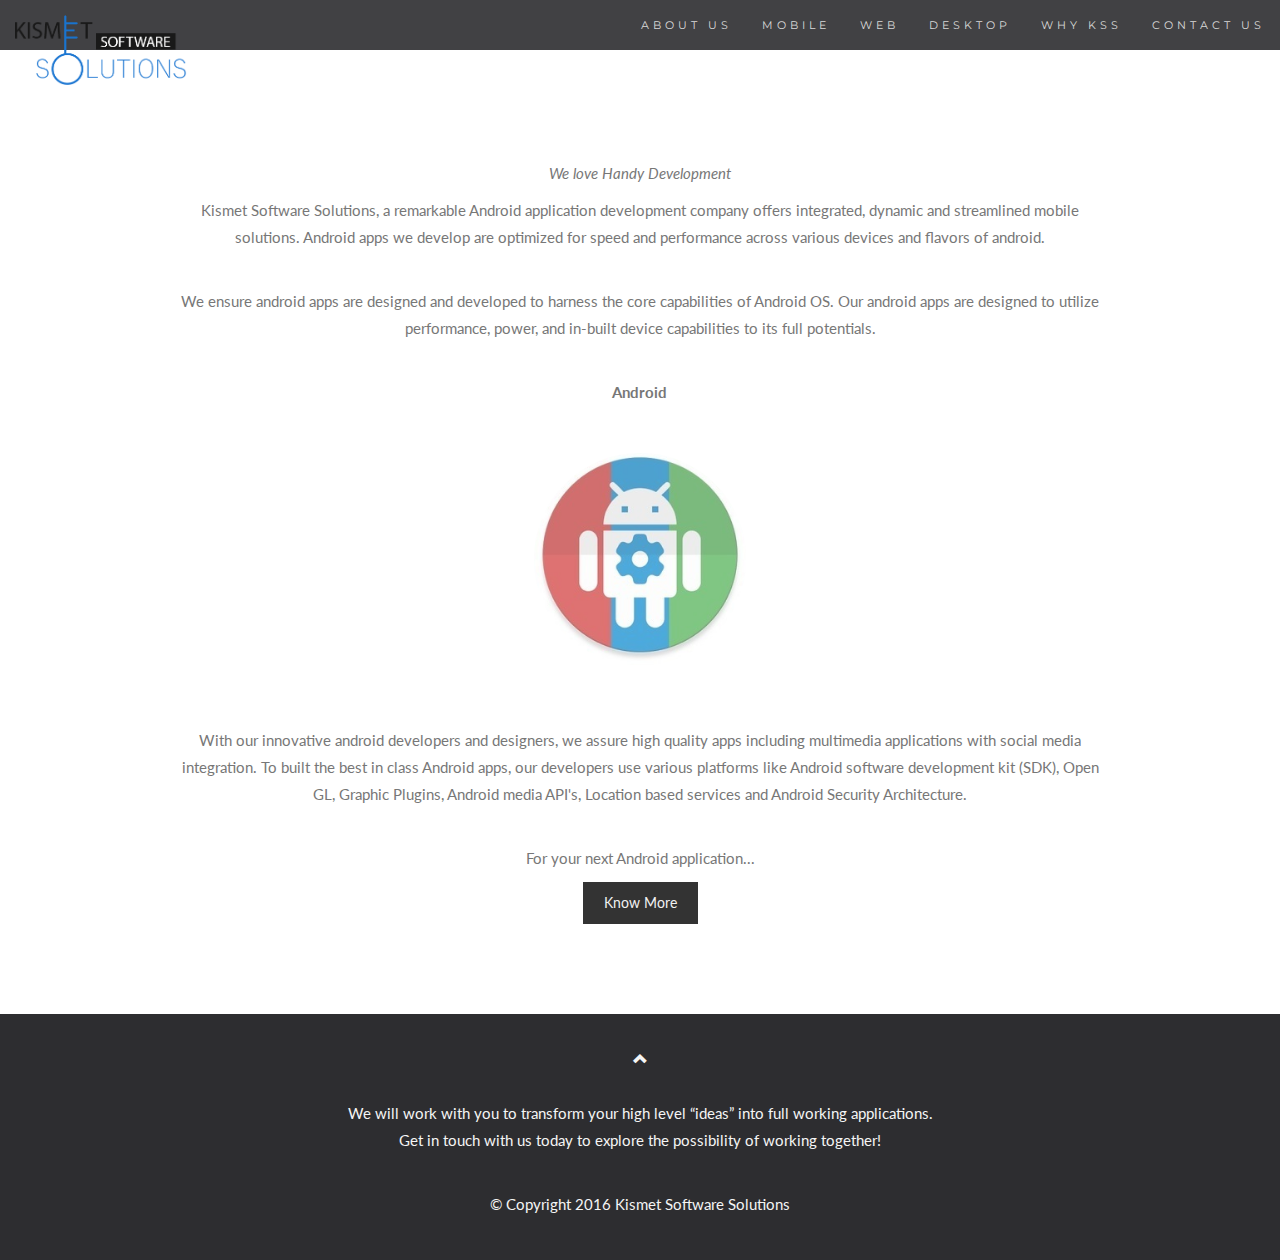
<file: kss/mobile/android/android.html>
<!DOCTYPE html>
<html lang="en">
<head>
  <title>Android App Development</title>
  <meta charset="utf-8">
  <meta name="author" content="Ashish Pal devlopnation@gmail.com">
  <meta name="viewport" content="width=device-width, initial-scale=1">
  <link rel="stylesheet" href="../../css/bootstrap.min.css">
  <link rel="stylesheet" href="../../css/custom.css">
  <link rel="stylesheet" href="../../font-awesome/css/font-awesome.min.css">
  <link href="http://fonts.googleapis.com/css?family=Lato" rel="stylesheet" type="text/css">
  <link href="http://fonts.googleapis.com/css?family=Montserrat" rel="stylesheet" type="text/css">
  <script src="../../js/jquery.min.js"></script>
  <script src="../../js/bootstrap.min.js"></script>
</head>
<body id="home" data-spy="scroll" data-target=".navbar" data-offset="50">

<nav class="navbar navbar-default navbar-fixed-top">
  <div class="container-fluid">
    <div class="navbar-header">
      <button type="button" class="navbar-toggle" data-toggle="collapse" data-target="#myNavbar">
        <span class="icon-bar"></span>
        <span class="icon-bar"></span>
        <span class="icon-bar"></span>                        
      </button>
      <a class="navbar-brand" href="../../index.html"><img class="imgLogo" src="../../images/kss-logo.png" alt="logo"></a>
    </div>
    <div class="collapse navbar-collapse" id="myNavbar">
      <ul class="nav navbar-nav navbar-right">
       <li><a href="../../index.html#about">ABOUT US</a></li>
        <li><a href="../../mobile/index.html">MOBILE</a></li>
        <li><a href="../../web/index.html">WEB</a></li>
        <li><a href="../../desktop/index.html">DESKTOP</a></li>
        <li><a href="../../index.html#why">WHY KSS</a></li>
        <li><a href="../../contact.html">CONTACT US</a></li>
      </ul>
    </div>
  </div>
</nav>

<!-- Container (About Us Section) -->
<div id="about" class="container text-center">
  <h1>Android Application Devlopment</h1>
  <p><em>We love Handy Development</em></p>
  <p>Kismet Software Solutions, a remarkable Android application development company offers integrated, dynamic and streamlined mobile solutions. Android apps we develop are optimized for speed and performance across various devices and flavors of android.</p>
  <br>
  <p>
      We ensure android apps are designed and developed to harness the core capabilities of Android OS. Our android apps are designed to utilize performance, power, and in-built device capabilities to its full potentials. 
  </p>
  <br>
  <div class="row">
    <div class="col-sm-4">
      <br>
        <!--<img src="../../images/android.png" class="img-circle person" alt="Android" width="255" height="255">-->
    </div>
    <div class="col-sm-4">
      <p><strong>Android</strong></p>
      <br>
      
      <!--<a href="../mobile/android/android.html">-->
        <img src="../../images/android_icon1.jpg" class="img-circle person" alt="Android" width="255" height="255">
      <!--</a>-->
    </div>
    <div class="col-sm-4">
      <br>
      
      <!--<a href="../mobile/android/android.html">-->
        <!--<img src="../../images/android_icon2.jpg" class="img-circle person" alt="Android" width="255" height="255">-->
      <!--</a>-->
    </div>
  </div>
  <br>
  <p>With our innovative android developers and designers, we assure high quality apps including multimedia applications with social media integration. To built the best in class Android apps, our developers use various platforms like Android software development kit (SDK), Open GL, Graphic Plugins, Android media API's, Location based services and Android Security Architecture.</p>
  <br>
  <p>
      For your next Android application...
  </p>
  <p>
      <a class="btn" href="../../contact.html">Know More</a>
  </p>
  
</div>

<!-- Footer -->
<footer class="text-center">
  <a class="up-arrow" href="#home" data-toggle="tooltip" title="TO TOP">
    <span class="glyphicon glyphicon-chevron-up"></span>
  </a><br><br>
  <p>We will work with you to transform your high level “ideas” into full working applications.<br>
Get in touch with us today to explore the possibility of working together!</p>
<br>
<p>&copy; Copyright 2016 Kismet Software Solutions</p>
</footer>

</body>
</html>
</file>
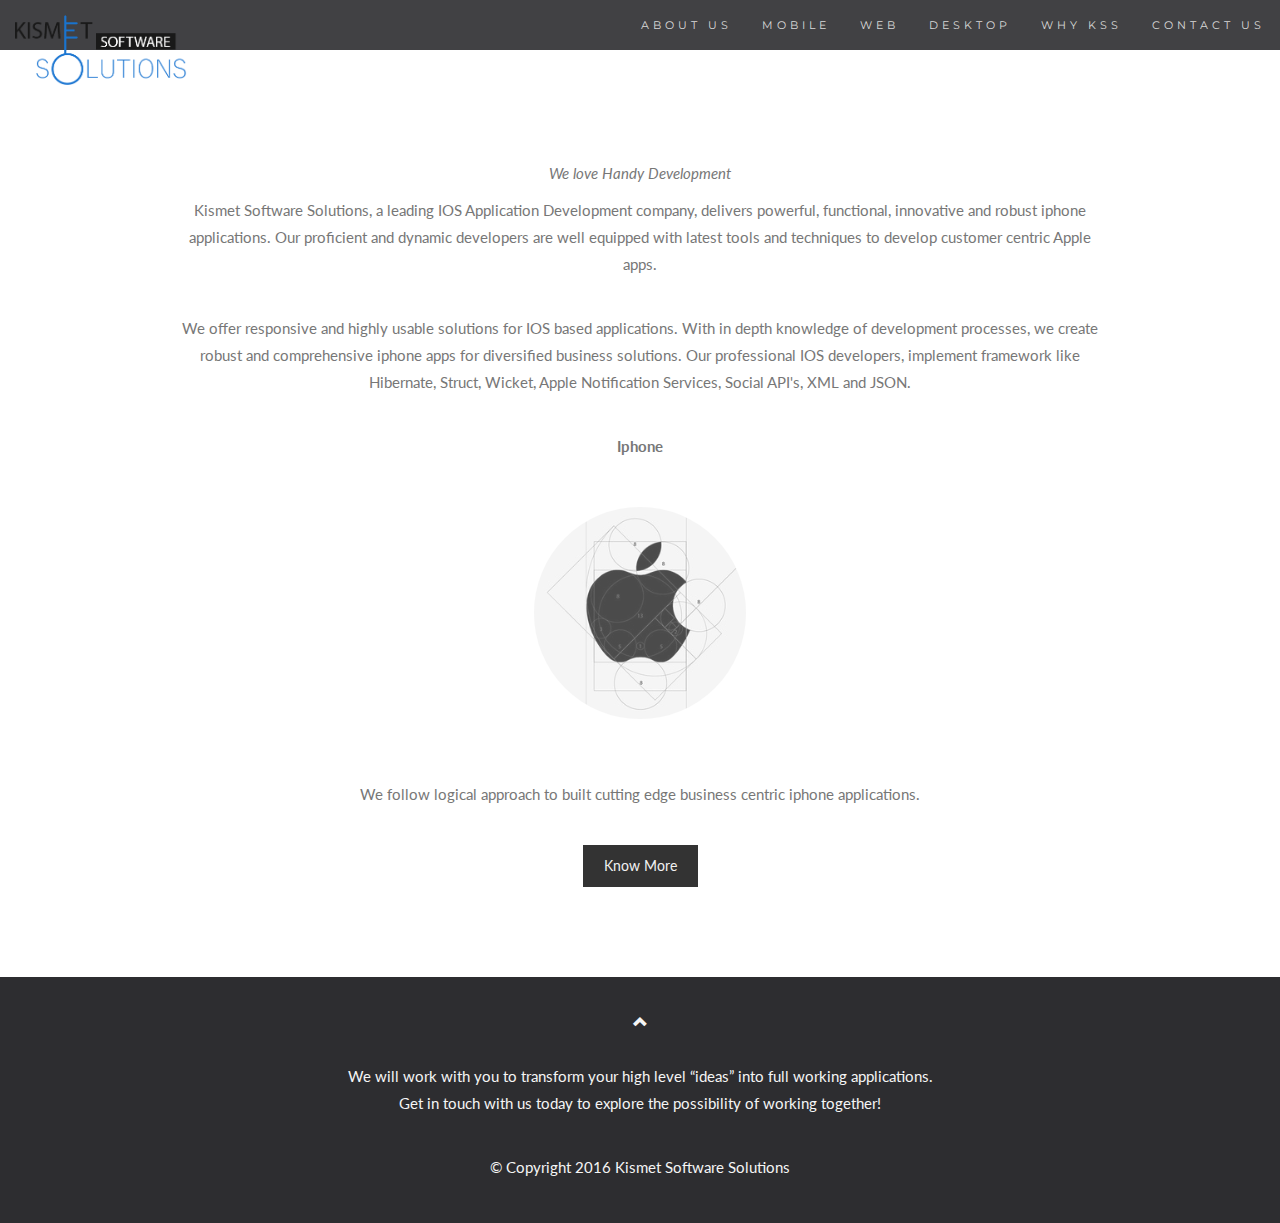
<file: kss/mobile/ios/ios.html>
<!DOCTYPE html>
<html lang="en">
<head>
  <title>IOS App Development</title>
  <meta charset="utf-8">
  <meta name="author" content="Ashish Pal devlopnation@gmail.com">
  <meta name="viewport" content="width=device-width, initial-scale=1">
  <link rel="stylesheet" href="../../css/bootstrap.min.css">
  <link rel="stylesheet" href="../../css/custom.css">
  <link rel="stylesheet" href="../../font-awesome/css/font-awesome.min.css">
  <link href="http://fonts.googleapis.com/css?family=Lato" rel="stylesheet" type="text/css">
  <link href="http://fonts.googleapis.com/css?family=Montserrat" rel="stylesheet" type="text/css">
  <script src="../../js/jquery.min.js"></script>
  <script src="../../js/bootstrap.min.js"></script>
</head>
<body id="home" data-spy="scroll" data-target=".navbar" data-offset="50">

<nav class="navbar navbar-default navbar-fixed-top">
  <div class="container-fluid">
    <div class="navbar-header">
      <button type="button" class="navbar-toggle" data-toggle="collapse" data-target="#myNavbar">
        <span class="icon-bar"></span>
        <span class="icon-bar"></span>
        <span class="icon-bar"></span>                        
      </button>
      <a class="navbar-brand" href="../../index.html"><img class="imgLogo" src="../../images/kss-logo.png" alt="logo"></a>
    </div>
    <div class="collapse navbar-collapse" id="myNavbar">
      <ul class="nav navbar-nav navbar-right">
       <li><a href="../../index.html#about">ABOUT US</a></li>
        <li><a href="../../mobile/index.html">MOBILE</a></li>
        <li><a href="../../web/index.html">WEB</a></li>
        <li><a href="../../desktop/index.html">DESKTOP</a></li>
        <li><a href="../../index.html#why">WHY KSS</a></li>
        <li><a href="../../contact.html">CONTACT US</a></li>
      </ul>
    </div>
  </div>
</nav>

<!-- Container (About Us Section) -->
<div id="about" class="container text-center">
  <h1>Iphone App Devlopment</h1>
  <p><em>We love Handy Development</em></p>
  <p>Kismet Software Solutions, a leading IOS Application Development company, delivers powerful, functional, innovative and robust iphone applications. Our proficient and dynamic developers are well equipped with latest tools and techniques to develop customer centric Apple apps.</p>
  <br>
  <p>
      We offer responsive and highly usable solutions for IOS based applications. With in depth knowledge of development processes, we create robust and comprehensive iphone apps for diversified business solutions. Our professional IOS developers, implement framework like Hibernate, Struct, Wicket, Apple Notification Services, Social API's, XML and JSON. 
  </p>
  <br>
  <div class="row">
    <div class="col-sm-4">
      <br>
        <!--<img src="../../images/apple.png" class="img-circle person" alt="Android" width="255" height="255">-->
    </div>
    <div class="col-sm-4">
     <p><strong>Iphone</strong></p>
      <br>
      <!--<a href="../mobile/android/android.html">-->
        <img src="../../images/apple_icon2.jpg" class="img-circle person" alt="Android" width="255" height="255">
      <!--</a>-->
    </div>
    <div class="col-sm-4">
      <br>
      <!--<a href="../mobile/android/android.html">-->
        <!--<img src="../../images/apple_icon1.jpg" class="img-circle person" alt="Android" width="255" height="255">-->
      <!--</a>-->
    </div>
  </div>
  <br>
  <p>
      We follow logical approach to built cutting edge business centric iphone applications.
  </p>
  <br>
  <p>
      <a class="btn" href="../../contact.html">Know More</a>
  </p>
  
</div>

<!-- Footer -->
<footer class="text-center">
  <a class="up-arrow" href="#home" data-toggle="tooltip" title="TO TOP">
    <span class="glyphicon glyphicon-chevron-up"></span>
  </a><br><br>
  <p>We will work with you to transform your high level “ideas” into full working applications.<br>
Get in touch with us today to explore the possibility of working together!</p>
<br>
<p>&copy; Copyright 2016 Kismet Software Solutions</p>
</footer>

</body>
</html>
</file>
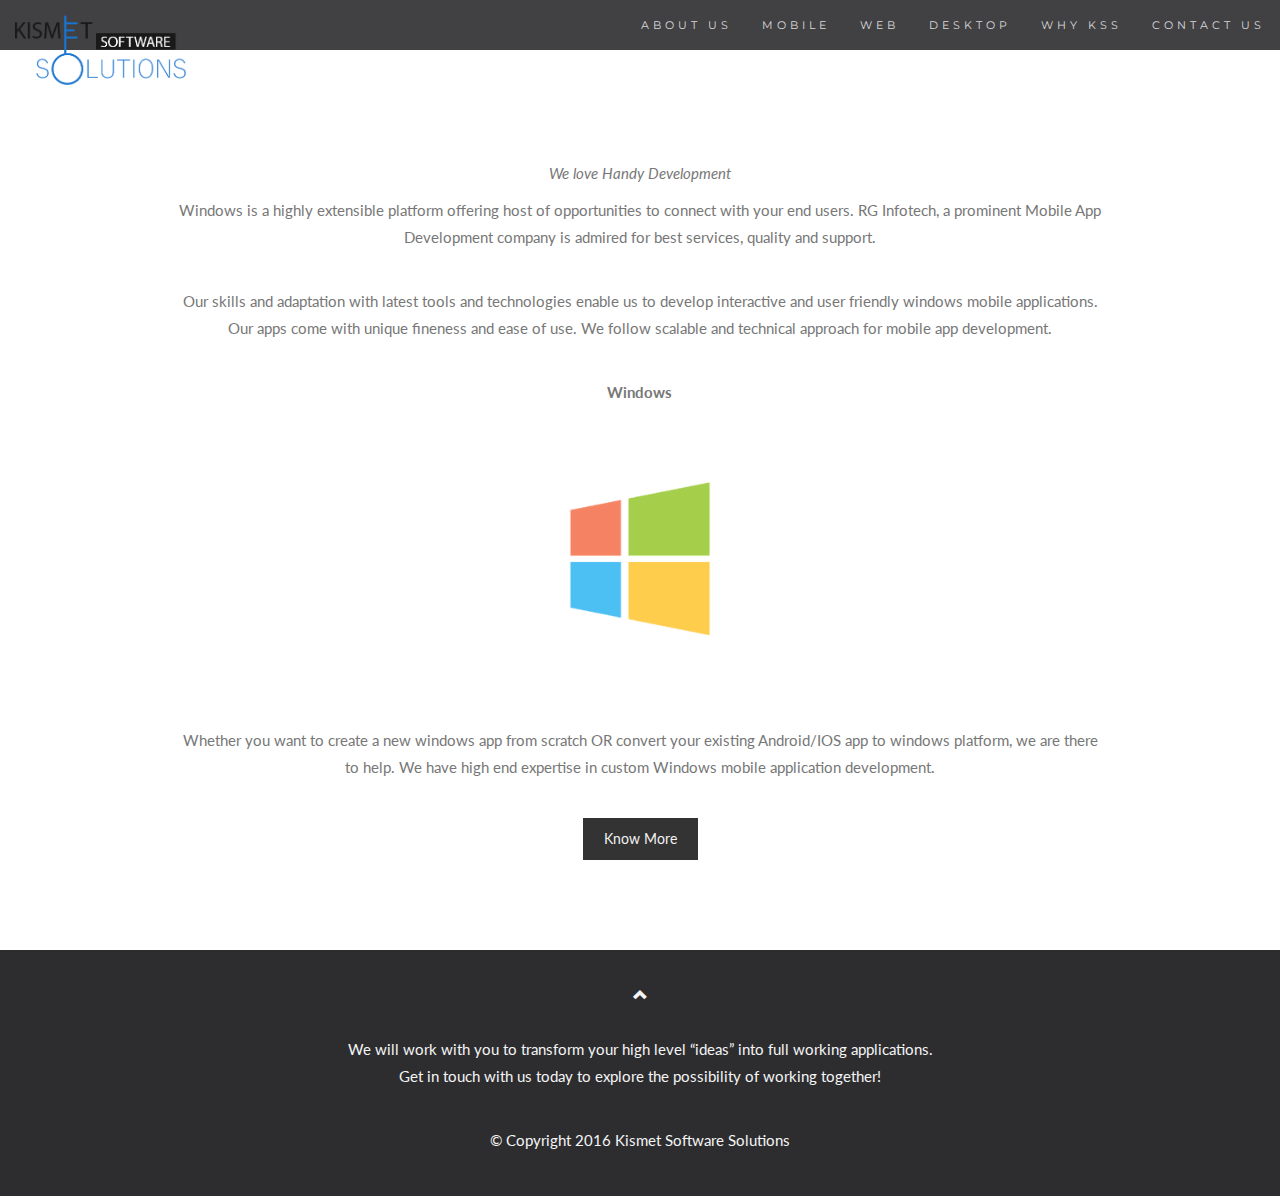
<file: kss/mobile/windows/windows.html>
<!DOCTYPE html>
<html lang="en">
<head>
  <title>Window App Development</title>
  <meta charset="utf-8">
  <meta name="author" content="Ashish Pal devlopnation@gmail.com">
  <meta name="viewport" content="width=device-width, initial-scale=1">
  <link rel="stylesheet" href="../../css/bootstrap.min.css">
  <link rel="stylesheet" href="../../css/custom.css">
  <link rel="stylesheet" href="../../font-awesome/css/font-awesome.min.css">
  <link href="http://fonts.googleapis.com/css?family=Lato" rel="stylesheet" type="text/css">
  <link href="http://fonts.googleapis.com/css?family=Montserrat" rel="stylesheet" type="text/css">
  <script src="../../js/jquery.min.js"></script>
  <script src="../../js/bootstrap.min.js"></script>
</head>
<body id="home" data-spy="scroll" data-target=".navbar" data-offset="50">

<nav class="navbar navbar-default navbar-fixed-top">
  <div class="container-fluid">
    <div class="navbar-header">
      <button type="button" class="navbar-toggle" data-toggle="collapse" data-target="#myNavbar">
        <span class="icon-bar"></span>
        <span class="icon-bar"></span>
        <span class="icon-bar"></span>                        
      </button>
      <a class="navbar-brand" href="../../index.html"><img class="imgLogo" src="../../images/kss-logo.png" alt="logo"></a>
    </div>
    <div class="collapse navbar-collapse" id="myNavbar">
      <ul class="nav navbar-nav navbar-right">
       <li><a href="../../index.html#about">ABOUT US</a></li>
        <li><a href="../../mobile/index.html">MOBILE</a></li>
        <li><a href="../../web/index.html">WEB</a></li>
        <li><a href="../../desktop/index.html">DESKTOP</a></li>
        <li><a href="../../index.html#why">WHY KSS</a></li>
        <li><a href="../../contact.html">CONTACT US</a></li>
      </ul>
    </div>
  </div>
</nav>

<!-- Container (About Us Section) -->
<div id="about" class="container text-center">
  <h1>Window App Devlopment</h1>
  <p><em>We love Handy Development</em></p>
  <p>Windows is a highly extensible platform offering host of opportunities to connect with your end users. RG Infotech, a prominent Mobile App Development company is admired for best services, quality and support.</p>
  <br>
  <p>
      Our skills and adaptation with latest tools and technologies enable us to develop interactive and user friendly windows mobile applications. Our apps come with unique fineness and ease of use. We follow scalable and technical approach for mobile app development. 
  </p>
  <br>
  <div class="row">
    <div class="col-sm-4">
      <br>
        <!--<img src="../../images/window.png" class="img-circle person" alt="Android" width="255" height="255">-->
    </div>
    <div class="col-sm-4">
     <p><strong>Windows</strong></p>
      <br>
      <!--<a href="../mobile/android/android.html">-->
        <img src="../../images/windows_icon2.png" class="img-circle person" alt="Android" width="255" height="255">
      <!--</a>-->
    </div>
    <div class="col-sm-4">
      <br>
      <!--<a href="../mobile/android/android.html">-->
        <!--<img src="../../images/windows_icon2.png" class="img-circle person" alt="Android" width="255" height="255">-->
      <!--</a>-->
    </div>
  </div>
  <br>
  <p>
      Whether you want to create a new windows app from scratch OR convert your existing Android/IOS app to windows platform, we are there to help. We have high end expertise in custom Windows mobile application development.
  </p>
  <br>
  <p>
      <a class="btn" href="../../contact.html">Know More</a>
  </p>
  
</div>

<!-- Footer -->
<footer class="text-center">
  <a class="up-arrow" href="#home" data-toggle="tooltip" title="TO TOP">
    <span class="glyphicon glyphicon-chevron-up"></span>
  </a><br><br>
  <p>We will work with you to transform your high level “ideas” into full working applications.<br>
Get in touch with us today to explore the possibility of working together!</p>
<br>
<p>&copy; Copyright 2016 Kismet Software Solutions</p>
</footer>

</body>
</html>
</file>
<file: kss/css/custom.css>
body {
      font: 400 15px/1.8 Lato, sans-serif;
      color: #777;
  }
  h3, h4 {
      margin: 10px 0 30px 0;
      letter-spacing: 10px;      
      font-size: 20px;
      color: #111;
  }
h1, h2{
    margin: 10px 0 30px 0;
      letter-spacing: 10px;      
      color: #ffffff;
}
.imgLogo{
    height: 70px;
}
  .container {
      padding: 80px 120px;
  }
  .person {
      border: 10px solid transparent;
      margin-bottom: 25px;
      width: 80%;
      height: 80%;
      opacity: 0.7;
  }
  .person:hover {
      border-color: #f1f1f1;
  }
  .carousel-inner img {
      -webkit-filter: grayscale(90%);
      filter: grayscale(90%); /* make all photos black and white */ 
      width: 100%; /* Set width to 100% */
      margin: auto;
  }
  .carousel-caption h3 {
      color: #fff !important;
  }
  @media (max-width: 600px) {
    .carousel-caption {
      display: none; /* Hide the carousel text when the screen is less than 600 pixels wide */
    }
  }
  .bg-1 {
      background: #2d2d30;
      color: #bdbdbd;
  }
  .bg-1 h3 {color: #fff;}
  .bg-1 p {font-style: italic;}
  .list-group-item:first-child {
      border-top-right-radius: 0;
      border-top-left-radius: 0;
  }
  .list-group-item:last-child {
      border-bottom-right-radius: 0;
      border-bottom-left-radius: 0;
  }
  .thumbnail {
      padding: 0 0 15px 0;
      border: none;
      border-radius: 0;
  }
  .thumbnail p {
      margin-top: 15px;
      color: #555;
  }
  .btn {
      padding: 10px 20px;
      background-color: #333;
      color: #f1f1f1;
      border-radius: 0;
      transition: .2s;
  }
  .btn:hover, .btn:focus {
      border: 1px solid #333;
      background-color: #fff;
      color: #000;
  }
  .modal-header, h4, .close {
      background-color: #333;
      color: #fff !important;
      text-align: center;
      font-size: 30px;
  }
  .modal-header, .modal-body {
      padding: 40px 50px;
  }
  .nav-tabs li a {
      color: #777;
  }
  .navbar {
      font-family: Montserrat, sans-serif;
      margin-bottom: 0;
      background-color: #2d2d30;
      border: 0;
      font-size: 11px !important;
      letter-spacing: 4px;
      opacity: 0.9;
  }
  .navbar li a, .navbar .navbar-brand { 
      color: #d5d5d5 !important;
  }
  .navbar-nav li a:hover {
      color: #fff !important;
  }
  .navbar-nav li.active a {
      color: #fff !important;
      background-color: #29292c !important;
  }
  .navbar-default .navbar-toggle {
      border-color: transparent;
  }
  .open .dropdown-toggle {
      color: #fff;
      background-color: #555 !important;
  }
  .dropdown-menu li a {
      color: #000 !important;
  }
  .dropdown-menu li a:hover {
      background-color: red !important;
  }
  footer {
      background-color: #2d2d30;
      color: #f5f5f5;
      padding: 32px;
  }
  footer a {
      color: #f5f5f5;
  }
  footer a:hover {
      color: #777;
      text-decoration: none;
  }  
  .form-control {
      border-radius: 0;
  }
  textarea {
      resize: none;
  }
.logo {
      font-size: 150px;
  }


.style_prevu_kit
{
    display:inline-block;
    border:0;
    position: relative;
    -webkit-transition: all 200ms ease-in;
    -webkit-transform: scale(1); 
    -ms-transition: all 200ms ease-in;
    -ms-transform: scale(1); 
    -moz-transition: all 200ms ease-in;
    -moz-transform: scale(1);
    transition: all 200ms ease-in;
    transform: scale(1);   

}
.style_prevu_kit:hover
{
    box-shadow: 0px 0px 50px #CDCDCD;
    z-index: 2;
    -webkit-transition: all 200ms ease-in;
    -webkit-transform: scale(1.5);
    -ms-transition: all 200ms ease-in;
    -ms-transform: scale(1.5);   
    -moz-transition: all 200ms ease-in;
    -moz-transform: scale(1.5);
    transition: all 200ms ease-in;
    transform: scale(1.5);
}
</file>
<file: rahejavaction/assets/css/form-elements.css>
input[type="text"], 
textarea, 
textarea.form-control {
	height: 50px;
    margin: 0;
    padding: 0 20px;
    vertical-align: middle;
    background: #fff;
    border: 3px solid #fff;
    font-family: 'Roboto', sans-serif;
    font-size: 16px;
    font-weight: 300;
    line-height: 50px;
    color: #888;
    -moz-border-radius: 4px; -webkit-border-radius: 4px; border-radius: 4px;
    -moz-box-shadow: none; -webkit-box-shadow: none; box-shadow: none;
    -o-transition: all .3s; -moz-transition: all .3s; -webkit-transition: all .3s; -ms-transition: all .3s; transition: all .3s;
}

textarea, 
textarea.form-control {
	padding-top: 10px;
	padding-bottom: 10px;
	line-height: 30px;
}

input[type="text"]:focus, 
textarea:focus, 
textarea.form-control:focus {
	outline: 0;
	background: #fff;
    border: 3px solid #fff;
    -moz-box-shadow: none; -webkit-box-shadow: none; box-shadow: none;
}

input[type="text"]:-moz-placeholder, textarea:-moz-placeholder, textarea.form-control:-moz-placeholder { color: #888; }
input[type="text"]:-ms-input-placeholder, textarea:-ms-input-placeholder, textarea.form-control:-ms-input-placeholder { color: #888; }
input[type="text"]::-webkit-input-placeholder, textarea::-webkit-input-placeholder, textarea.form-control::-webkit-input-placeholder { color: #888; }



button.btn {
	height: 50px;
    margin: 0;
    padding: 0 20px;
    vertical-align: middle;
    background: #19b9e7;
    border: 0;
    font-family: 'Roboto', sans-serif;
    font-size: 16px;
    font-weight: 300;
    line-height: 50px;
    color: #fff;
    -moz-border-radius: 4px; -webkit-border-radius: 4px; border-radius: 4px;
    text-shadow: none;
    -moz-box-shadow: none; -webkit-box-shadow: none; box-shadow: none;
    -o-transition: all .3s; -moz-transition: all .3s; -webkit-transition: all .3s; -ms-transition: all .3s; transition: all .3s;
}

button.btn:hover { opacity: 0.6; color: #fff; }

button.btn:active { outline: 0; opacity: 0.6; color: #fff; -moz-box-shadow: none; -webkit-box-shadow: none; box-shadow: none; }

button.btn:focus { outline: 0; opacity: 0.6; background: #19b9e7; color: #fff; }

button.btn:active:focus, button.btn.active:focus { outline: 0; opacity: 0.6; background: #19b9e7; color: #fff; }
</file>
<file: rahejavaction/assets/css/style.css>
.thumbnail {
    position:relative;
    overflow:hidden;
}

.colored{
    background-color: antiquewhite;
}
 
.caption {
    position:absolute;
    top:0;
    right:0;
    background:rgba(66, 139, 202, 0.75);
    width:100%;
    height:100%;
    padding:2%;
    display: none;
    text-align:center;
    color:#fff !important;
    z-index:2;
}
body {
    font-family: 'Roboto', sans-serif;
    font-size: 16px;
    font-weight: 300;
    color: #888;
    line-height: 30px;
    text-align: center;
}

strong { font-weight: 500; }

a, a:hover, a:focus {
	color: #19b9e7;
	text-decoration: none;
    -o-transition: all .3s; -moz-transition: all .3s; -webkit-transition: all .3s; -ms-transition: all .3s; transition: all .3s;
}

h1, h2 {
	margin-top: 10px;
	font-size: 38px;
    font-weight: 100;
    color: #555;
    line-height: 50px;
}
h4{
    font-family: 'againtsregular';
}
h3 {
	font-size: 22px;
    font-weight: 300;
    color: #555;
    line-height: 30px;
}

img { max-width: 100%; }


::-moz-selection { background: #19b9e7; color: #fff; text-shadow: none; }
::selection { background: #19b9e7; color: #fff; text-shadow: none; }


.btn-link-1 {
	display: inline-block;
	height: 50px;
	margin: 0 5px;
	padding: 16px 20px 0 20px;
	background: #19b9e7;
	font-size: 16px;
    font-weight: 300;
    line-height: 16px;
    color: #fff;
    -moz-border-radius: 4px; -webkit-border-radius: 4px; border-radius: 4px;
}
.btn-link-1:hover, .btn-link-1:focus, .btn-link-1:active { outline: 0; opacity: 0.6; color: #fff; }

.btn-link-2 {
	display: inline-block;
	height: 50px;
	margin: 0 5px;
	padding: 15px 20px 0 20px;
	background: rgba(0, 0, 0, 0.3);
	border: 1px solid #fff;
	font-size: 16px;
    font-weight: 300;
    line-height: 16px;
    color: #fff;
    -moz-border-radius: 4px; -webkit-border-radius: 4px; border-radius: 4px;
}
.btn-link-2:hover, .btn-link-2:focus, 
.btn-link-2:active, .btn-link-2:active:focus { outline: 0; opacity: 0.6; background: rgba(0, 0, 0, 0.3); color: #fff; }


/***** Top menu *****/

.navbar {
	padding-top: 10px;
	background: #333;
	background: rgba(51, 51, 51, 0.3);
	border: 0;
	-o-transition: all .3s; -moz-transition: all .3s; -webkit-transition: all .3s; -ms-transition: all .3s; transition: all .3s;
}
.navbar.navbar-no-bg { background: none; }

ul.navbar-nav {
	font-size: 16px;
	color: #fff;
}

.navbar-inverse ul.navbar-nav li { padding-top: 8px; padding-bottom: 8px; }

.navbar-inverse ul.navbar-nav li .li-text { opacity: 0.8; }

.navbar-inverse ul.navbar-nav li a { display: inline; padding: 0; color: #fff; }
.navbar-inverse ul.navbar-nav li a:hover { color: #fff; opacity: 1; border-bottom: 1px dotted #fff; }
.navbar-inverse ul.navbar-nav li a:focus { color: #fff; outline: 0; opacity: 1; border-bottom: 1px dotted #fff; }

.navbar-inverse ul.navbar-nav li .li-social a {
	margin: 0 5px;
	font-size: 28px;
	vertical-align: middle;
}
.navbar-inverse ul.navbar-nav li .li-social a:hover, 
.navbar-inverse ul.navbar-nav li .li-social a:focus { border: 0; color: #19b9e7; }

.navbar-brand {
	width: 113px;
	background: url(../img/logo.png) left center no-repeat;
	text-indent: -99999px;
}


/***** Top content *****/

.inner-bg {
    padding: 10px 0 170px 0;
}

.top-content .text {
	color: #fff;
}

.top-content .text h1 { color: #fff; }

.top-content .description {
	margin: 10px 0 10px 0;
}

.top-content .description p { opacity: 0.8; }

.top-content .description a {
	color: #fff;
}
.top-content .description a:hover, 
.top-content .description a:focus { border-bottom: 1px dotted #fff; }

.top-content .top-big-link {
	margin-top: 10px;
}

.form-box {
	padding-top: 20px;
}

.form-top {
	overflow: hidden;
	padding: 0 25px 15px 25px;
	background: #444;
	background: rgba(0, 0, 0, 0.35);
	-moz-border-radius: 4px 4px 0 0; -webkit-border-radius: 4px 4px 0 0; border-radius: 4px 4px 0 0;
	text-align: left;
}

.form-top-left {
	float: left;
	width: 75%;
	padding-top: 25px;
}

.form-top-left h3 { margin-top: 0; color: #fff; }
.form-top-left p { opacity: 0.8; color: #fff; }

.form-top-right {
	float: left;
	width: 25%;
	padding-top: 5px;
	font-size: 66px;
	color: #fff;
	line-height: 100px;
	text-align: right;
	opacity: 0.3;
}

.form-bottom {
	padding: 25px 25px 30px 25px;
	background: #444;
	background: rgba(0, 0, 0, 0.3);
	-moz-border-radius: 0 0 4px 4px; -webkit-border-radius: 0 0 4px 4px; border-radius: 0 0 4px 4px;
	text-align: left;
}

.form-bottom form textarea {
	height: 100px;
}

.form-bottom form .input-error {
	border-color: #19b9e7;
}

.form-bottom p { opacity: 0.8; color: #fff; }


/***** Media queries *****/

@media (min-width: 992px) and (max-width: 1199px) {}

@media (min-width: 768px) and (max-width: 991px) {}

@media (max-width: 767px) {
	
	.navbar { padding-top: 0; }
	.navbar.navbar-no-bg { background: #333; background: rgba(51, 51, 51, 0.9); }
	.navbar-brand { height: 60px; margin-left: 15px; }
	.navbar-collapse { border: 0; }
	.navbar-toggle { margin-top: 12px; }
	
	.inner-bg { padding: 40px 0 110px 0; }
	.top-content .top-big-link { margin-top: 25px; }
	.top-content .top-big-link a.btn { margin-top: 10px; }

}

@media (max-width: 415px) {
	
	h1, h2 { font-size: 32px; }

}


/* Retina-ize images/icons */

@media
only screen and (-webkit-min-device-pixel-ratio: 2),
only screen and (   min--moz-device-pixel-ratio: 2),
only screen and (     -o-min-device-pixel-ratio: 2/1),
only screen and (        min-device-pixel-ratio: 2),
only screen and (                min-resolution: 192dpi),
only screen and (                min-resolution: 2dppx) {
	
	/* logo */
    .navbar-brand {
    	background-image: url(../img/logo@2x.png) !important; background-repeat: no-repeat !important; background-size: 113px 32px !important;
    }
	
}
</file>
<file: UTS/css/custom.css>
.container-fluid {
    padding-right: 0px;
    padding-left: 0px;
}
.navbar {
      /* for latest browsers */
}

html,
body {
    height: 100%;
}

.carousel,
.item,
.active {
    height: 100%;
}

.carousel-inner {
    height: 100%;
}
.fixed{
    min-height: 200px;
    max-width: 250px;
}


.btn-clr{
    background-color: rgba(0,0,0,0.7);
}
/* Background images are set within the HTML using inline CSS, not here */

.fill {
    width: 100%;
    height: 100%;
    background-position: center;
    -webkit-background-size: cover;
    -moz-background-size: cover;
    background-size: cover;
    -o-background-size: cover;
}

.footer {
    margin: 50px 0;
}
.logo{
    font-size: 200px;
}
.row{
    padding: 20px;
    margin: 30px;
}
  .navbar {
      margin-bottom: 0;
      background-color: rgba(0,0,0,0.7);
      z-index: 9999;
      border: 0;
      font-size: 14px !important;
      line-height: 1.42857143 !important;
      border-radius: 0;
  }
  .navbar li a, .navbar .navbar-brand {
      color: #fff !important;
  }
  .navbar-nav li a:hover, .navbar-nav li.active a {
      color: #000000 !important;
      background-color: #fff !important;
  }
  .navbar-default .navbar-toggle {
      border-color: transparent;
      color: #fff !important;
  }
  
  .slideanim {visibility:hidden;}
  .slide {
      animation-name: slide;
      -webkit-animation-name: slide;
      animation-duration: 1s;
      -webkit-animation-duration: 1s;
      visibility: visible;
  }
  @keyframes slide {
    0% {
      opacity: 0;
      -webkit-transform: translateY(70%);
    } 
    100% {
      opacity: 1;
      -webkit-transform: translateY(0%);
    }
  }
  @-webkit-keyframes slide {
    0% {
      opacity: 0;
      -webkit-transform: translateY(70%);
    } 
    100% {
      opacity: 1;
      -webkit-transform: translateY(0%);
    }
  }
  @media screen and (max-width: 768px) {
    .col-sm-4 {
      text-align: center;
      margin: 25px 0;
    }
    .btn-lg {
        width: 100%;
        margin-bottom: 35px;
    }
  }
  @media screen and (max-width: 480px) {
    .logo {
        font-size: 150px;
    }
  }
</file>
<file: UTS/css/landing-page.css>
/*!
 * Start Bootstrap - Landing Page Bootstrap Theme (http://startbootstrap.com)
 * Code licensed under the Apache License v2.0.
 * For details, see http://www.apache.org/licenses/LICENSE-2.0.
 */

body,
html {
    width: 100%;
    height: 100%;
}

#brandicon {
    height: 50px;
    width: 90px;
    -webkit-animation: blurFadeInOut 2s ease-in backwards;
    -moz-animation: blurFadeInOut 2s ease-in backwards;
    -ms-animation: blurFadeInOut 2s ease-in backwards;
    animation: blurFadeInOut 2s ease-in backwards;
    -webkit-animation-delay: 0s;
    -moz-animation-delay: 0s;
    -ms-animation-delay: 0s;
    animation-delay: 0s;
    animation-iteration-count: infinite;
}

#clients:hover {
    background-color: #FEA46F;
}

.carousel-caption {
    background-blend-mode: lighten;
}

.btn {
    white-space: normal;
    word-wrap: break-word;
}

#brand-name-here {
    -webkit-animation: blurFadeInOut 2s ease-in backwards;
    -moz-animation: blurFadeInOut 2s ease-in backwards;
    -ms-animation: blurFadeInOut 2s ease-in backwards;
    animation: blurFadeInOut 2s ease-in backwards;
    -webkit-animation-delay: 0s;
    -moz-animation-delay: 0s;
    -ms-animation-delay: 0s;
    animation-delay: 0s;
    animation-iteration-count: infinite;
}

@-webkit-keyframes blurFadeInOut {
    0% {
        opacity: 0;
        text-shadow: 0px 0px 40px #fff;
        -webkit-transform: scale(2);
    }
    20%,
    75% {
        opacity: 1;
        text-shadow: 0px 0px 1px #fff;
        -webkit-transform: scale(1);
    }
    100% {
        opacity: 0;
        text-shadow: 0px 0px 50px #fff;
        -webkit-transform: scale(0);
    }
}

@keyframes blurFadeInOut {
    0% {
        opacity: 0;
        text-shadow: 0px 0px 40px #fff;
        transform: scale(2);
    }
    20%,
    75% {
        opacity: 1;
        text-shadow: 0px 0px 1px #fff;
        transform: scale(1);
    }
    100% {
        opacity: 0;
        text-shadow: 0px 0px 50px #fff;
        transform: scale(0);
    }
}

@keyframes blurFadeIn {
    0% {
        opacity: 0;
        text-shadow: 0px 0px 40px #fff;
        transform: scale(1.3);
    }
    50% {
        opacity: 0.5;
        text-shadow: 0px 0px 10px #fff;
        transform: scale(1.1);
    }
    100% {
        opacity: 1;
        text-shadow: 0px 0px 1px #fff;
        transform: scale(1);
    }
}

.carousel-caption {
    position: absolute;
    right: 15%;
    bottom: 40%;
    left: 15%;
    z-index: 10;
    padding-top: 0px;
    padding-bottom: 0px;
    color: #fff;
    text-align: center;
    text-shadow: 0 1px 2px rgba(0, 0, 0, .6)
}

#bg {
    width: 100%;
    height: 100%;
    top: 0;
    left: 0;
    z-index: -5000;
}

#products-image:hover {
    opacity: 0;
    -webkit-animation: blurFadeInOut 2s ease-in backwards;
    -moz-animation: blurFadeInOut 2s ease-in backwards;
    -ms-animation: blurFadeInOut 2s ease-in backwards;
    animation: blurFadeInOut 2s ease-in backwards;
    -webkit-animation-delay: 0s;
    -moz-animation-delay: 0s;
    -ms-animation-delay: 0s;
    animation-delay: 0s;
    animation-iteration-count: infinite;
}

body,
h1,
h2,
h3,
h4,
h5,
h6,
{
    font-family: "Lato", "Helvetica Neue", Helvetica, Arial, sans-serif;
    font-weight: 706;
}

.topnav {
    font-size: 14px;
}

.lead {
    font-size: 18px;
    font-weight: 400;
}

.intro-header {
    padding-top: 50px;
    /* If you're making other pages, make sure there is 50px of padding to make sure the navbar doesn't overlap content! */
    padding-bottom: 50px;
    text-align: center;
    color: #f8f8f8;
    background: url(../img/intro-bg.jpg) no-repeat center center;
    background-size: cover;
}

.intro-message {
    position: relative;
    padding-top: 20%;
    padding-bottom: 20%;
}

.intro-message > h1 {
    margin: 0;
    text-shadow: 2px 2px 3px rgba(0, 0, 0, 0.6);
    font-size: 5em;
}

.intro-divider {
    width: 400px;
    border-top: 1px solid #f8f8f8;
    border-bottom: 1px solid rgba(0, 0, 0, 0.2);
}

.intro-message > h3 {
    text-shadow: 2px 2px 3px rgba(0, 0, 0, 0.6);
}

@media(max-width:767px) {
    .intro-message {
        padding-bottom: 15%;
    }
    .intro-message > h1 {
        font-size: 3em;
    }
    ul.intro-social-buttons > li {
        display: block;
        margin-bottom: 20px;
        padding: 0;
    }
    ul.intro-social-buttons > li:last-child {
        margin-bottom: 0;
    }
    .intro-divider {
        width: 100%;
    }
}

.network-name {
    text-transform: uppercase;
    font-size: 14px;
    font-weight: 400;
    letter-spacing: 2px;
}

.content-section-a {
    padding: 50px 0;
    background-color: #f8f8f8;
}

.content-section-b {
    padding: 50px 0;
    border-top: 1px solid #e7e7e7;
    border-bottom: 1px solid #e7e7e7;
}

.section-heading {
    margin-bottom: 30px;
}

.section-heading-spacer {
    float: left;
    width: 200px;
    border-top: 3px solid #e7e7e7;
}

.banner {
    padding: 100px 0;
    color: #f8f8f8;
    background: url(../img/banner-bg.jpg) no-repeat center center;
    background-size: cover;
}

.banner h2 {
    margin: 0;
    text-shadow: 2px 2px 3px rgba(0, 0, 0, 0.6);
    font-size: 3em;
}

.banner ul {
    margin-bottom: 0;
}

.banner-social-buttons {
    float: right;
    margin-top: 0;
}

@media(max-width:1199px) {
    ul.banner-social-buttons {
        float: left;
        margin-top: 15px;
    }
}

@media(max-width:767px) {
    .banner h2 {
        margin: 0;
        text-shadow: 2px 2px 3px rgba(0, 0, 0, 0.6);
        font-size: 3em;
    }
    ul.banner-social-buttons > li {
        display: block;
        margin-bottom: 20px;
        padding: 0;
    }
    ul.banner-social-buttons > li:last-child {
        margin-bottom: 0;
    }
}

footer {
    padding: 50px 0;
    background-color: #f8f8f8;
}

p.copyright {
    margin: 15px 0 0;
}
</file>
